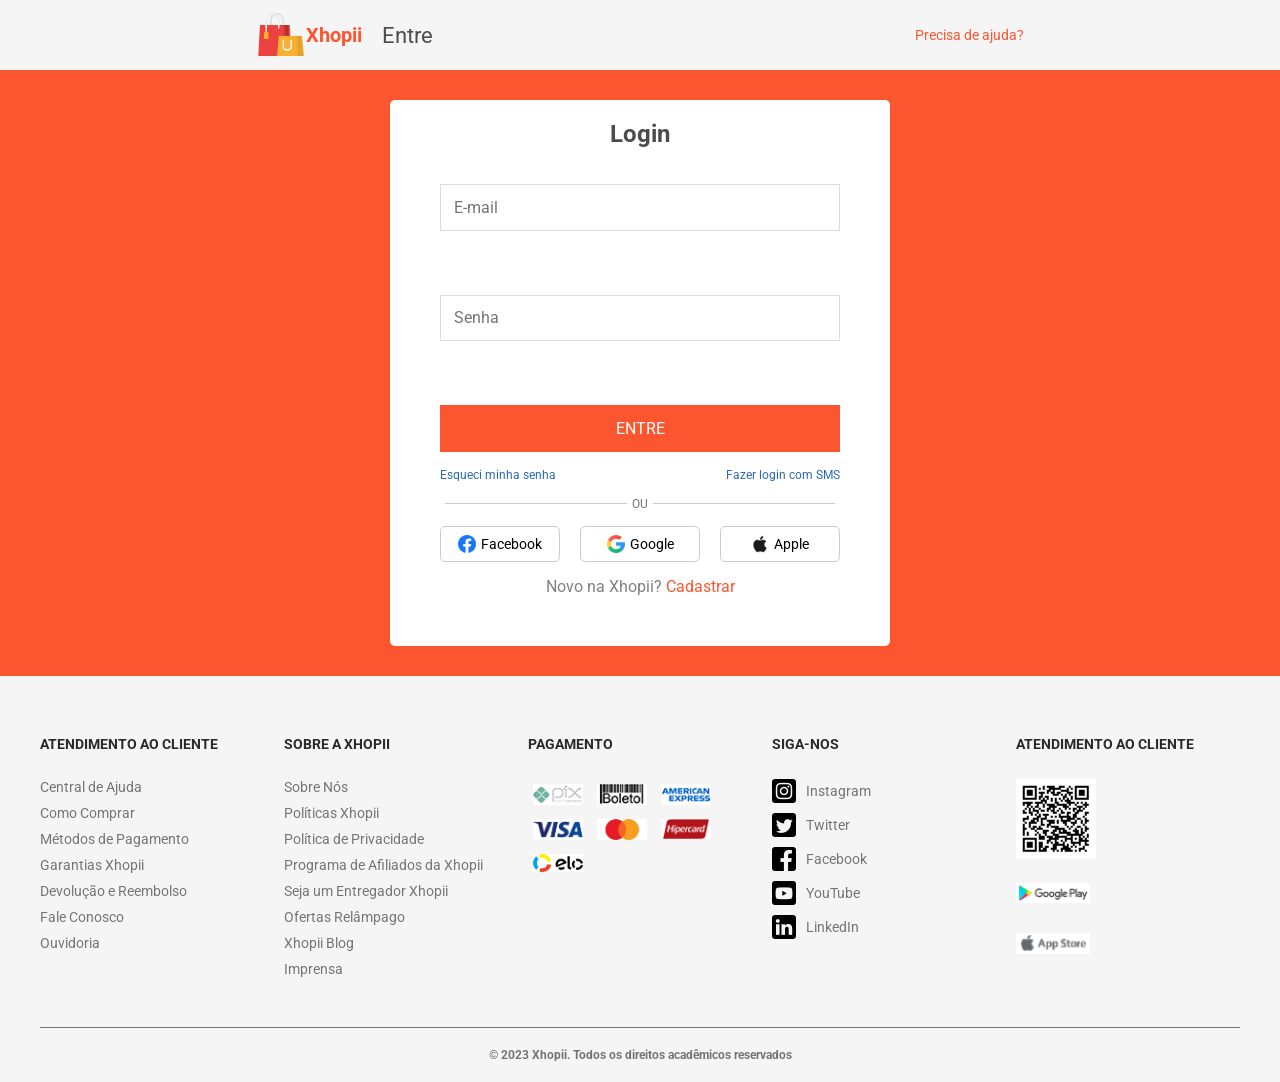
<file: index.html>
<!DOCTYPE html>
<html lang="pt-br">

<head>
    <meta charset="UTF-8">
    <title>Xhopii - Login</title>
    <link href='http://fonts.googleapis.com/css?family=Roboto' rel='stylesheet' type='text/css'>
    <link rel="stylesheet" href="./assets/style.css">
</head>

<body>
    <header class="header-cabecalho-index-e-redefinicao">
        <section class="cabecalho-index-e-redefinicao">
            <section class="logo">
                <img src="./assets/img/logo.png" alt="Logotipo Xhopii">
                <h1>Xhopii</h1>
                <h2>Entre</h2>
            </section>
            <a href="#" class="ajuda">Precisa de ajuda?</a>
        </section>
    </header>
    <main>
        <section class="formulario">
            <h2>Login</h2>
            <form>
                <input type="text" placeholder="E-mail" name="e-mail">
                <input type="password" placeholder="Senha" name="senha">
                <a class="botoes-entrar" href="./view/home.html">ENTRE</a>
            </form>
            <section class="links">
                <a href="./view/redefinir-senha.html">Esqueci minha senha</a>
                <a href="#">Fazer login com SMS</a>
            </section>
            <section class="separador">OU</section>
            <section class="login-social">
                <button><img src="./assets/img/facebook-login.png" alt="Facebook">Facebook</button>
                <button><img src="./assets/img/google-login.png" alt="Google">Google</button>
                <button><img src="./assets/img/apple-login.png" alt="Apple">Apple</button>
            </section>
            <p class="cadastrar">Novo na Xhopii? <a href="#" id="link-cadastrar">Cadastrar</a></p>
        </section>
    </main>
    <footer>
        <section class="secoes">
            <section class="secao-rodape">
                <h4>ATENDIMENTO AO CLIENTE</h4>
                <ul>
                    <li><a href="#">Central de Ajuda</a></li>
                    <li><a href="#">Como Comprar</a></li>
                    <li><a href="#">Métodos de Pagamento</a></li>
                    <li><a href="#">Garantias Xhopii</a></li>
                    <li><a href="#">Devolução e Reembolso</a></li>
                    <li><a href="#">Fale Conosco</a></li>
                    <li><a href="#">Ouvidoria</a></li>
                </ul>
            </section>
            <section class="secao-rodape">
                <h4>SOBRE A XHOPII</h4>
                <ul>
                    <li><a href="#">Sobre Nós</a></li>
                    <li><a href="#">Políticas Xhopii</a></li>
                    <li><a href="#">Política de Privacidade</a></li>
                    <li><a href="#">Programa de Afiliados da Xhopii</a></li>
                    <li><a href="#">Seja um Entregador Xhopii</a></li>
                    <li><a href="#">Ofertas Relâmpago</a></li>
                    <li><a href="#">Xhopii Blog</a></li>
                    <li><a href="#">Imprensa</a></li>
                </ul>
            </section>
            <section class="secao-rodape">
                <h4>PAGAMENTO</h4>
                <section class="icones-pagamento">
                    <img src="./assets/img/pix.png" alt="Pix">
                    <img src="./assets/img/boleto.png" alt="Boleto">
                    <img src="./assets/img/american-express.png" alt="American Express">
                    <img src="./assets/img/visa.png" alt="Visa">
                    <img src="./assets/img/mastercard.png" alt="Mastercard">
                    <img src="./assets/img/hipercard.png" alt="Hipercard">
                    <img src="./assets/img/elo.png" alt="Elo">
                </section>
            </section>
            <section class="secao-rodape">
                <h4>SIGA-NOS</h4>
                <ul class="links-sociais">
                    <li><a href="#"><img src="./assets/img/instagram.png" alt="Instagram"> Instagram</a></li>
                    <li><a href="#"><img src="./assets/img/twitter.png" alt="Twitter"> Twitter</a></li>
                    <li><a href="#"><img src="./assets/img/facebook.png" alt="Facebook"> Facebook</a></li>
                    <li><a href="#"><img src="./assets/img/youtube.png" alt="YouTube"> YouTube</a></li>
                    <li><a href="#"><img src="./assets/img/linkedin.png" alt="LinkedIn"> LinkedIn</a></li>
                </ul>
            </section>
            <section class="secao-rodape">
                <h4>ATENDIMENTO AO CLIENTE</h4>
                <img src="./assets/img/qr-code.png" alt="QR Code">
                <ul class="icones-lojas">
                    <li><a href="#"><img src="./assets/img/google-play.png" alt="Google Play"></a></li>
                    <li><a href="#"><img src="./assets/img/app-store.png" alt="App Store"></a></li>
                </ul>
            </section>
        </section>
        <p class="copyright">© 2023 Xhopii. Todos os direitos acadêmicos reservados</p>
    </footer>
</body>

</html>
</file>
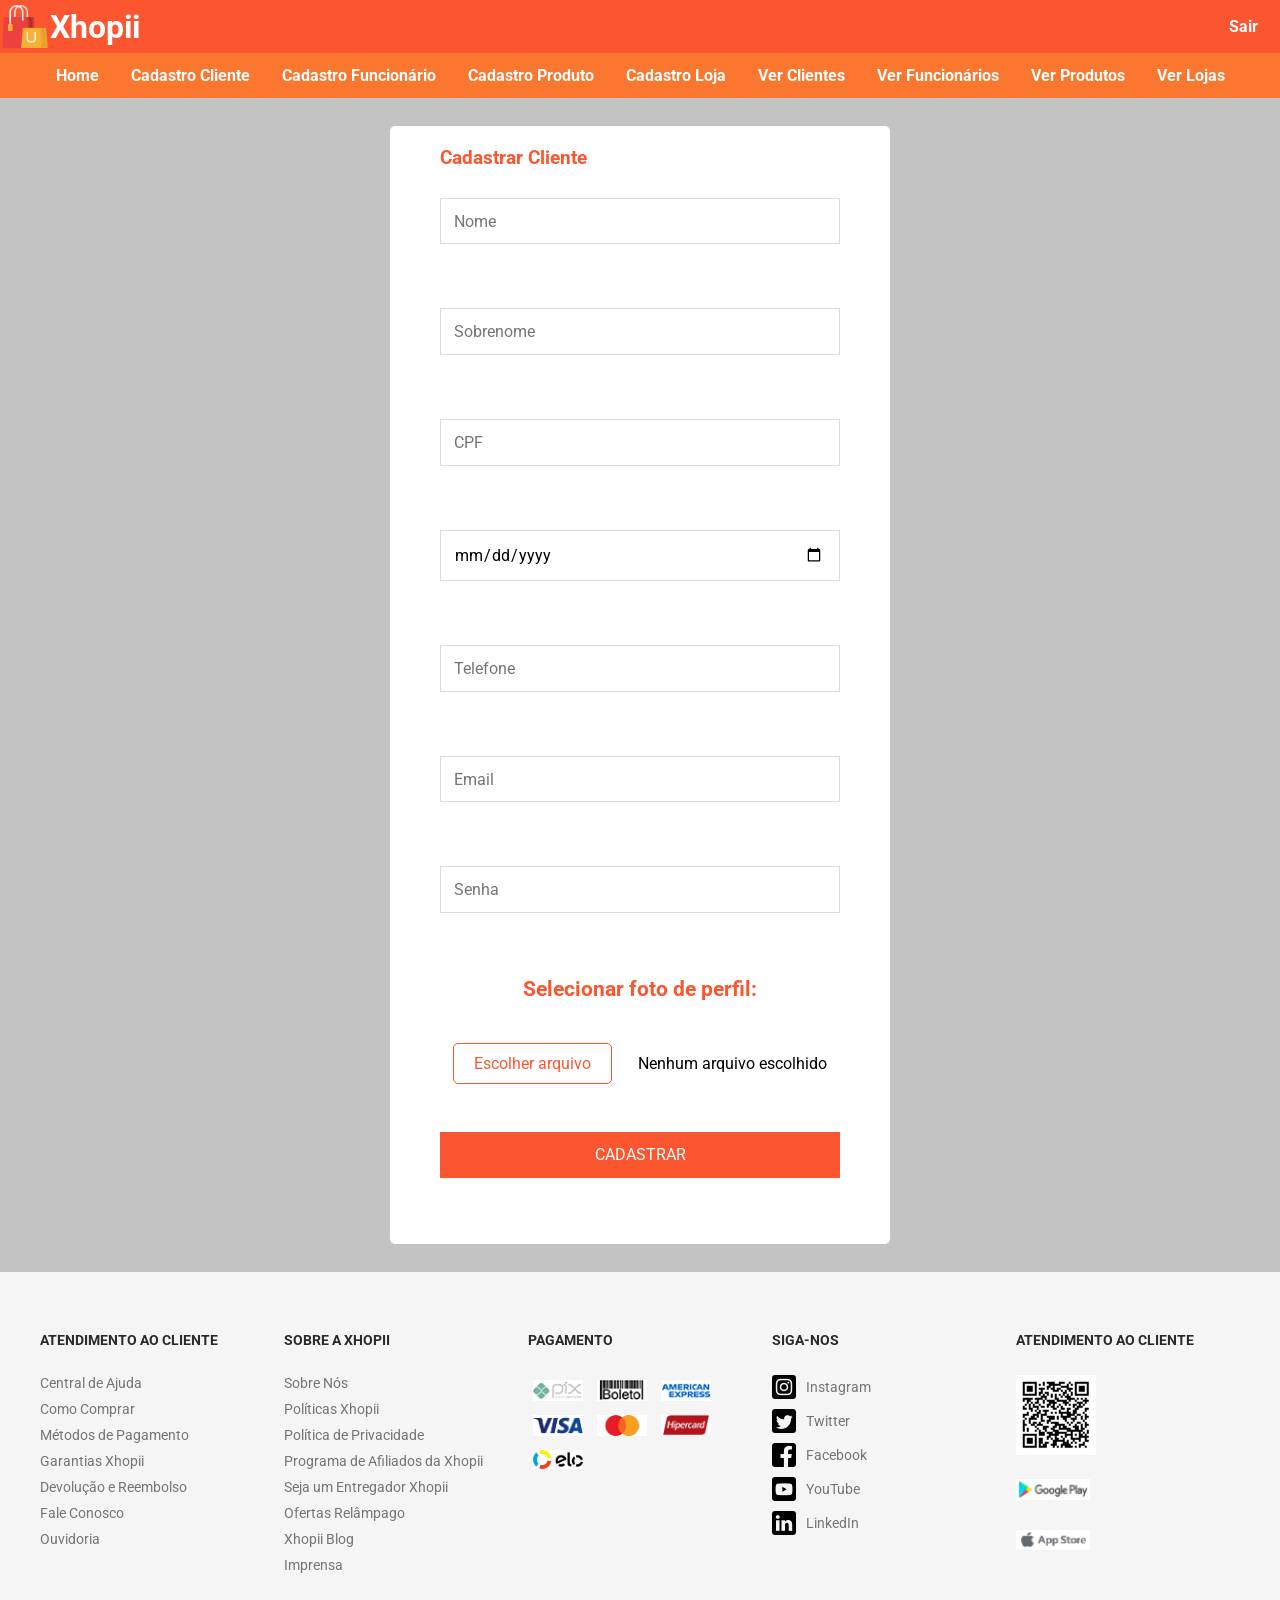
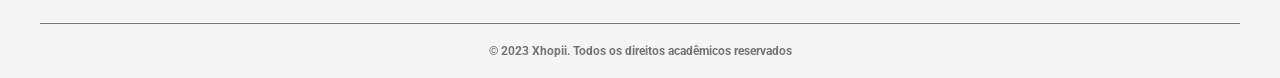
<file: view/cadastro-cliente.html>
<!DOCTYPE html>
<html lang="pt-br">

<head>
    <meta charset="UTF-8">
    <title>Xhopii - Cadastro Cliente</title>
    <link href='http://fonts.googleapis.com/css?family=Roboto' rel='stylesheet' type='text/css'>
    <link rel="stylesheet" href="../assets/style.css">
    <script type="text/javascript" src="../assets/script.js"></script>
</head>

<body>
    <header>
        <section class="conteiner-header">
            <section class="logo">
                <img src="../assets/img/logo.png" alt="Logotipo Xhopii">
                <h1>Xhopii</h1>
            </section>
            <a href="../index.html">Sair</a>
        </section>
    </header>
    <nav>
        <a href="../view/home.html">Home</a>
        <a href="../view/cadastro-cliente.html">Cadastro Cliente</a>
        <a href="../view/cadastro-funcionario.html">Cadastro Funcionário</a>
        <a href="../view/cadastro-produto.html">Cadastro Produto</a>
        <a href="../view/cadastro-loja.html">Cadastro Loja</a>
        <a href="../view/ver-clientes.html">Ver Clientes</a>
        <a href="../view/ver-funcionarios.html">Ver Funcionários</a>
        <a href="../view/ver-produtos.html">Ver Produtos</a>
        <a href="../view/ver-lojas.html">Ver Lojas</a>
    </nav>
    <main class="main-cadastro">
        <section class="formulario">
            <h2>Cadastrar Cliente</h2>
            <form>
                <input type="text" placeholder="Nome" name="nome">
                <input type="text" placeholder="Sobrenome" name="sobrenome">
                <input type="text" placeholder="CPF" name="cpf">
                <input type="date" name="data">
                <input type="text" placeholder="Telefone" name="telefone">
                <input type="text" placeholder="Email" name="email">
                <input type="password" placeholder="Senha" name="senha">
                <h3>Selecionar foto de perfil:</h3>
                <section class="secao-upload-arquivo">
                    <label for="fotoInputFile" class="label-upload-arquivo">Escolher arquivo</label>
                    <input type="file" id="fotoInputFile" name="fotoPerfil" onchange="atualizarNomeArquivo()" />
                    <span id="nomeArquivo">Nenhum arquivo escolhido</span>
                </section>
                <a class="botoes-entrar" href="#">CADASTRAR</a>
            </form>
        </section>
    </main>
    <footer>
        <section class="secoes">
            <section class="secao-rodape">
                <h4>ATENDIMENTO AO CLIENTE</h4>
                <ul>
                    <li><a href="#">Central de Ajuda</a></li>
                    <li><a href="#">Como Comprar</a></li>
                    <li><a href="#">Métodos de Pagamento</a></li>
                    <li><a href="#">Garantias Xhopii</a></li>
                    <li><a href="#">Devolução e Reembolso</a></li>
                    <li><a href="#">Fale Conosco</a></li>
                    <li><a href="#">Ouvidoria</a></li>
                </ul>
            </section>
            <section class="secao-rodape">
                <h4>SOBRE A XHOPII</h4>
                <ul>
                    <li><a href="#">Sobre Nós</a></li>
                    <li><a href="#">Políticas Xhopii</a></li>
                    <li><a href="#">Política de Privacidade</a></li>
                    <li><a href="#">Programa de Afiliados da Xhopii</a></li>
                    <li><a href="#">Seja um Entregador Xhopii</a></li>
                    <li><a href="#">Ofertas Relâmpago</a></li>
                    <li><a href="#">Xhopii Blog</a></li>
                    <li><a href="#">Imprensa</a></li>
                </ul>
            </section>
            <section class="secao-rodape">
                <h4>PAGAMENTO</h4>
                <section class="icones-pagamento">
                    <img src="../assets/img/pix.png" alt="Pix">
                    <img src="../assets/img/boleto.png" alt="Boleto">
                    <img src="../assets/img/american-express.png" alt="American Express">
                    <img src="../assets/img/visa.png" alt="Visa">
                    <img src="../assets/img/mastercard.png" alt="Mastercard">
                    <img src="../assets/img/hipercard.png" alt="Hipercard">
                    <img src="../assets/img/elo.png" alt="Elo">
                </section>
            </section>
            <section class="secao-rodape">
                <h4>SIGA-NOS</h4>
                <ul class="links-sociais">
                    <li><a href="#"><img src="../assets/img/instagram.png" alt="Instagram"> Instagram</a></li>
                    <li><a href="#"><img src="../assets/img/twitter.png" alt="Twitter"> Twitter</a></li>
                    <li><a href="#"><img src="../assets/img/facebook.png" alt="Facebook"> Facebook</a></li>
                    <li><a href="#"><img src="../assets/img/youtube.png" alt="YouTube"> YouTube</a></li>
                    <li><a href="#"><img src="../assets/img/linkedin.png" alt="LinkedIn"> LinkedIn</a></li>
                </ul>
            </section>
            <section class="secao-rodape">
                <h4>ATENDIMENTO AO CLIENTE</h4>
                <img src="../assets/img/qr-code.png" alt="QR Code">
                <ul class="icones-lojas">
                    <li><a href="#"><img src="../assets/img/google-play.png" alt="Google Play"></a></li>
                    <li><a href="#"><img src="../assets/img/app-store.png" alt="App Store"></a></li>
                </ul>
            </section>
        </section>
        <p class="copyright">© 2023 Xhopii. Todos os direitos acadêmicos reservados</p>
    </footer>
</body>

</html>
</file>
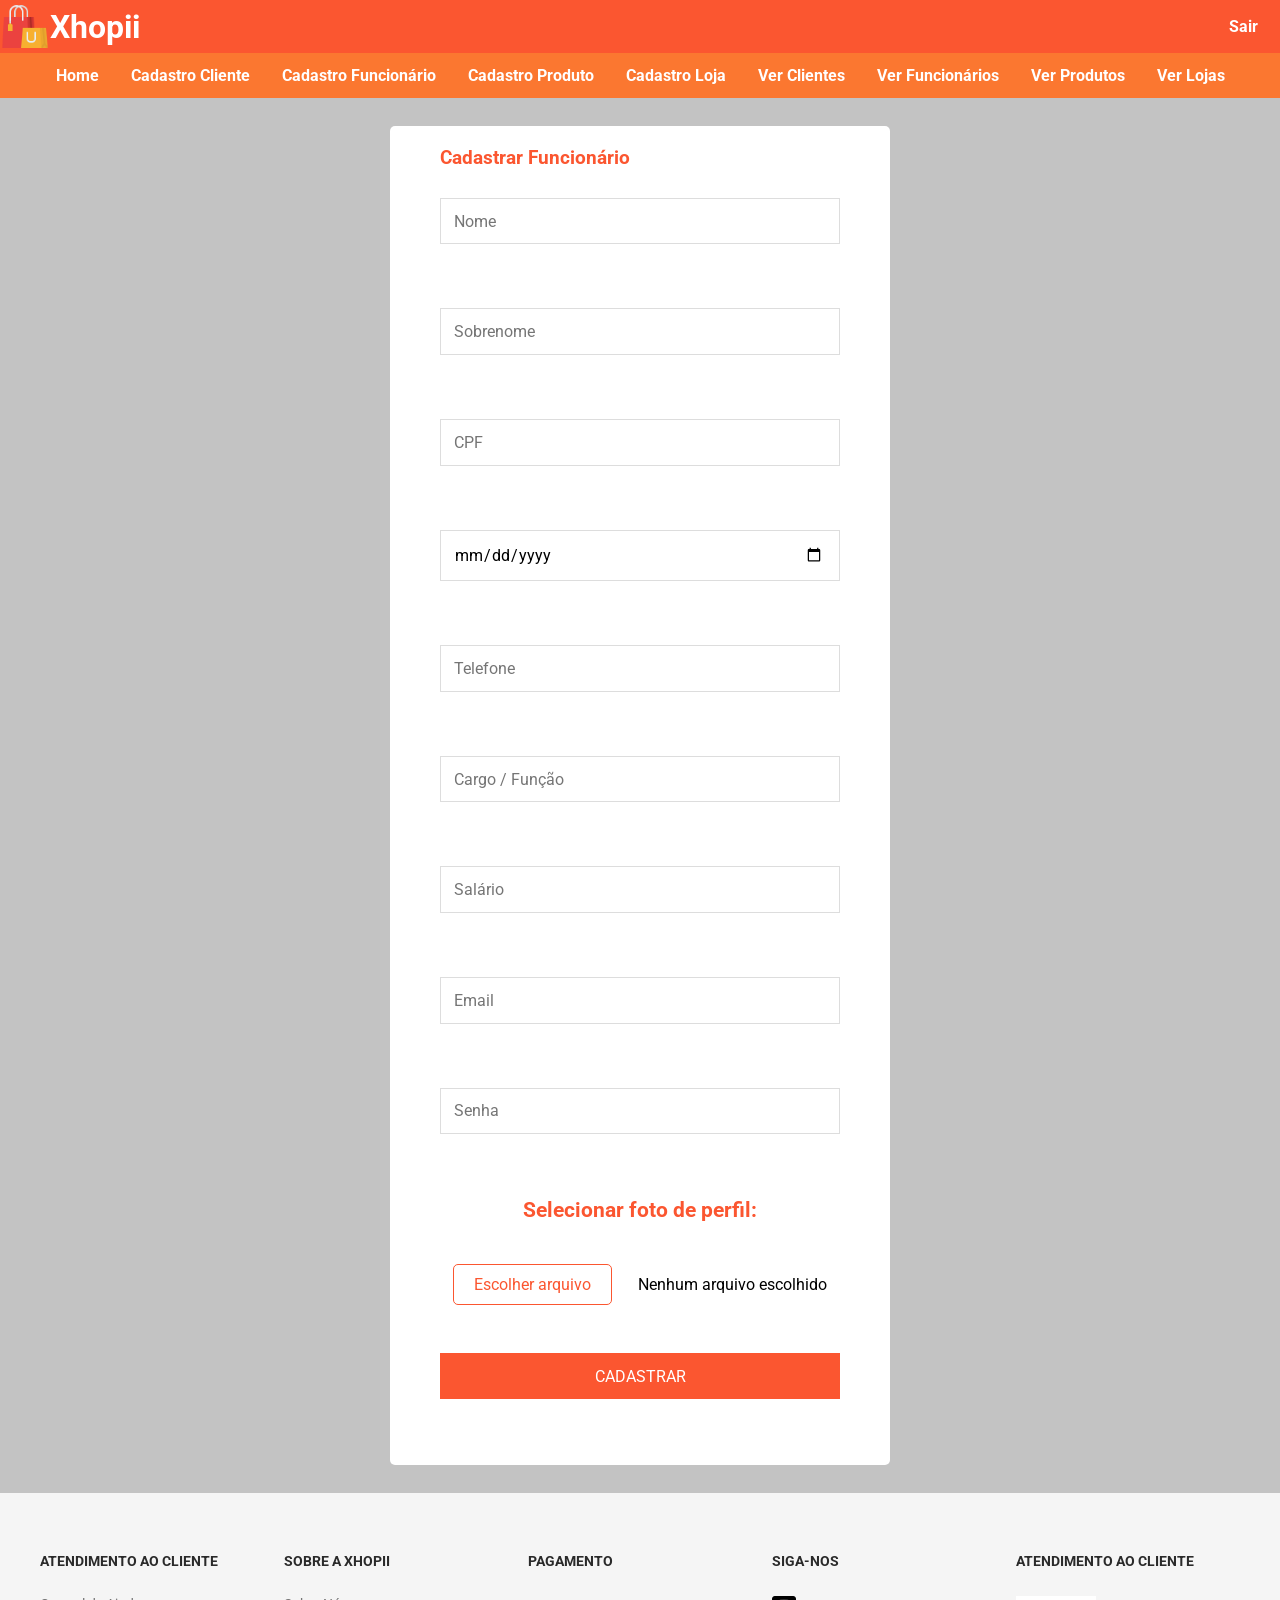
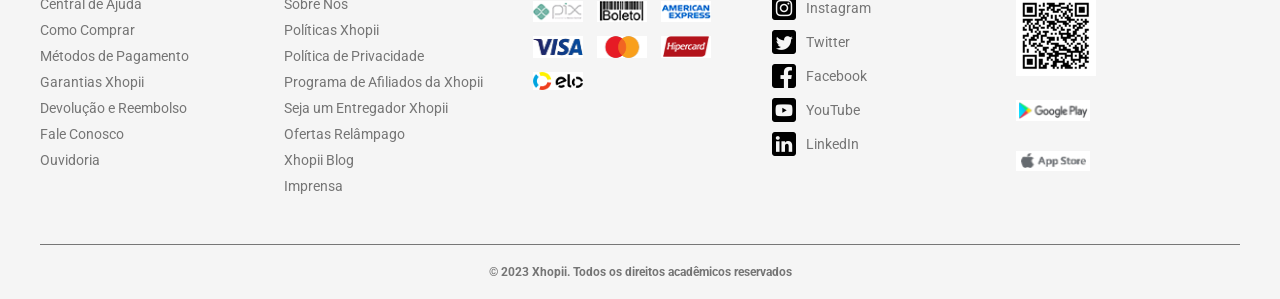
<file: view/cadastro-funcionario.html>
<!DOCTYPE html>
<html lang="pt-br">

<head>
    <meta charset="UTF-8">
    <title>Xhopii - Cadastro Funcionário</title>
    <link href='http://fonts.googleapis.com/css?family=Roboto' rel='stylesheet' type='text/css'>
    <link rel="stylesheet" href="../assets/style.css">
    <script type="text/javascript" src="../assets/script.js"></script>
</head>

<body>
    <header>
        <section class="conteiner-header">
            <section class="logo">
                <img src="../assets/img/logo.png" alt="Logotipo Xhopii">
                <h1>Xhopii</h1>
            </section>
            <a href="../index.html">Sair</a>
        </section>
    </header>
    <nav>
        <a href="../view/home.html">Home</a>
        <a href="../view/cadastro-cliente.html">Cadastro Cliente</a>
        <a href="../view/cadastro-funcionario.html">Cadastro Funcionário</a>
        <a href="../view/cadastro-produto.html">Cadastro Produto</a>
        <a href="../view/cadastro-loja.html">Cadastro Loja</a>
        <a href="../view/ver-clientes.html">Ver Clientes</a>
        <a href="../view/ver-funcionarios.html">Ver Funcionários</a>
        <a href="../view/ver-produtos.html">Ver Produtos</a>
        <a href="../view/ver-lojas.html">Ver Lojas</a>
    </nav>
    <main class="main-cadastro">
        <section class="formulario">
            <h2>Cadastrar Funcionário</h2>
            <form>
                <input type="text" placeholder="Nome" name="nome">
                <input type="text" placeholder="Sobrenome" name="sobrenome">
                <input type="text" placeholder="CPF" name="cpf">
                <input type="date" name="data">
                <input type="text" placeholder="Telefone" name="telefone">
                <input type="text" placeholder="Cargo / Função" name="cargo-funcao">
                <input type="text" placeholder="Salário" name="salario">
                <input type="text" placeholder="Email" name="email">
                <input type="password" placeholder="Senha" name="senha">
                <h3>Selecionar foto de perfil:</h3>
                <section class="secao-upload-arquivo">
                    <label for="fotoInputFile" class="label-upload-arquivo">Escolher arquivo</label>
                    <input type="file" id="fotoInputFile" name="fotoPerfil" onchange="atualizarNomeArquivo()" />
                    <span id="nomeArquivo">Nenhum arquivo escolhido</span>
                </section>
                <a class="botoes-entrar" href="#">CADASTRAR</a>
            </form>
        </section>
    </main>
    <footer>
        <section class="secoes">
            <section class="secao-rodape">
                <h4>ATENDIMENTO AO CLIENTE</h4>
                <ul>
                    <li><a href="#">Central de Ajuda</a></li>
                    <li><a href="#">Como Comprar</a></li>
                    <li><a href="#">Métodos de Pagamento</a></li>
                    <li><a href="#">Garantias Xhopii</a></li>
                    <li><a href="#">Devolução e Reembolso</a></li>
                    <li><a href="#">Fale Conosco</a></li>
                    <li><a href="#">Ouvidoria</a></li>
                </ul>
            </section>
            <section class="secao-rodape">
                <h4>SOBRE A XHOPII</h4>
                <ul>
                    <li><a href="#">Sobre Nós</a></li>
                    <li><a href="#">Políticas Xhopii</a></li>
                    <li><a href="#">Política de Privacidade</a></li>
                    <li><a href="#">Programa de Afiliados da Xhopii</a></li>
                    <li><a href="#">Seja um Entregador Xhopii</a></li>
                    <li><a href="#">Ofertas Relâmpago</a></li>
                    <li><a href="#">Xhopii Blog</a></li>
                    <li><a href="#">Imprensa</a></li>
                </ul>
            </section>
            <section class="secao-rodape">
                <h4>PAGAMENTO</h4>
                <section class="icones-pagamento">
                    <img src="../assets/img/pix.png" alt="Pix">
                    <img src="../assets/img/boleto.png" alt="Boleto">
                    <img src="../assets/img/american-express.png" alt="American Express">
                    <img src="../assets/img/visa.png" alt="Visa">
                    <img src="../assets/img/mastercard.png" alt="Mastercard">
                    <img src="../assets/img/hipercard.png" alt="Hipercard">
                    <img src="../assets/img/elo.png" alt="Elo">
                </section>
            </section>
            <section class="secao-rodape">
                <h4>SIGA-NOS</h4>
                <ul class="links-sociais">
                    <li><a href="#"><img src="../assets/img/instagram.png" alt="Instagram"> Instagram</a></li>
                    <li><a href="#"><img src="../assets/img/twitter.png" alt="Twitter"> Twitter</a></li>
                    <li><a href="#"><img src="../assets/img/facebook.png" alt="Facebook"> Facebook</a></li>
                    <li><a href="#"><img src="../assets/img/youtube.png" alt="YouTube"> YouTube</a></li>
                    <li><a href="#"><img src="../assets/img/linkedin.png" alt="LinkedIn"> LinkedIn</a></li>
                </ul>
            </section>
            <section class="secao-rodape">
                <h4>ATENDIMENTO AO CLIENTE</h4>
                <img src="../assets/img/qr-code.png" alt="QR Code">
                <ul class="icones-lojas">
                    <li><a href="#"><img src="../assets/img/google-play.png" alt="Google Play"></a></li>
                    <li><a href="#"><img src="../assets/img/app-store.png" alt="App Store"></a></li>
                </ul>
            </section>
        </section>
        <p class="copyright">© 2023 Xhopii. Todos os direitos acadêmicos reservados</p>
    </footer>
</body>

</html>
</file>
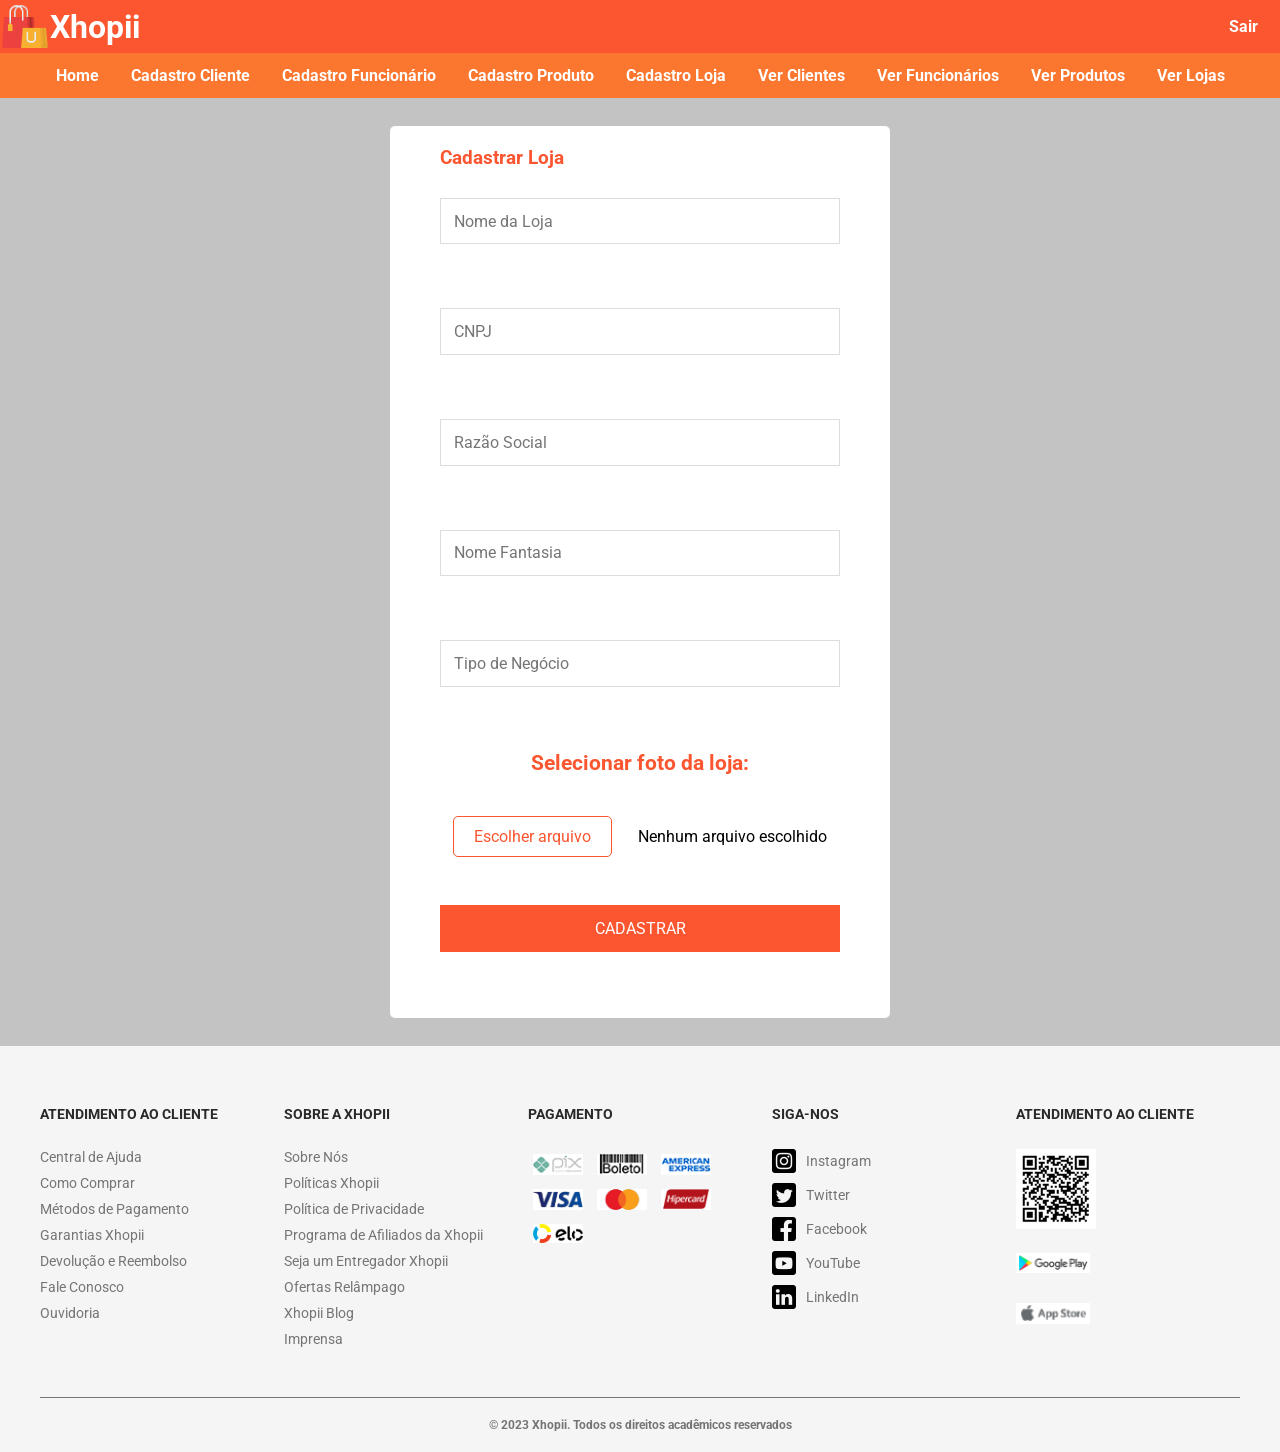
<file: view/cadastro-loja.html>
<!DOCTYPE html>
<html lang="pt-br">

<head>
    <meta charset="UTF-8">
    <title>Xhopii - Cadastro Loja</title>
    <link href='http://fonts.googleapis.com/css?family=Roboto' rel='stylesheet' type='text/css'>
    <link rel="stylesheet" href="../assets/style.css">
    <script type="text/javascript" src="../assets/script.js"></script>
</head>

<body>
    <header>
        <section class="conteiner-header">
            <section class="logo">
                <img src="../assets/img/logo.png" alt="Logotipo Xhopii">
                <h1>Xhopii</h1>
            </section>
            <a href="../index.html">Sair</a>
        </section>
    </header>
    <nav>
        <a href="../view/home.html">Home</a>
        <a href="../view/cadastro-cliente.html">Cadastro Cliente</a>
        <a href="../view/cadastro-funcionario.html">Cadastro Funcionário</a>
        <a href="../view/cadastro-produto.html">Cadastro Produto</a>
        <a href="../view/cadastro-loja.html">Cadastro Loja</a>
        <a href="../view/ver-clientes.html">Ver Clientes</a>
        <a href="../view/ver-funcionarios.html">Ver Funcionários</a>
        <a href="../view/ver-produtos.html">Ver Produtos</a>
        <a href="../view/ver-lojas.html">Ver Lojas</a>
    </nav>
    <main class="main-cadastro">
        <section class="formulario">
            <h2>Cadastrar Loja</h2>
            <form>
                <input type="text" placeholder="Nome da Loja" name="nome-loja">
                <input type="text" placeholder="CNPJ" name="cnpj">
                <input type="text" placeholder="Razão Social" name="razao-social">
                <input type="text" placeholder="Nome Fantasia" name="nome-fantasia">
                <input type="text" placeholder="Tipo de Negócio" name="tipo-negocio">
                <h3>Selecionar foto da loja:</h3>
                <section class="secao-upload-arquivo">
                    <label for="fotoInputFile" class="label-upload-arquivo">Escolher arquivo</label>
                    <input type="file" id="fotoInputFile" name="fotoPerfil" onchange="atualizarNomeArquivo()" />
                    <span id="nomeArquivo">Nenhum arquivo escolhido</span>
                </section>
                <a class="botoes-entrar" href="#">CADASTRAR</a>
            </form>
        </section>
    </main>
    <footer>
        <section class="secoes">
            <section class="secao-rodape">
                <h4>ATENDIMENTO AO CLIENTE</h4>
                <ul>
                    <li><a href="#">Central de Ajuda</a></li>
                    <li><a href="#">Como Comprar</a></li>
                    <li><a href="#">Métodos de Pagamento</a></li>
                    <li><a href="#">Garantias Xhopii</a></li>
                    <li><a href="#">Devolução e Reembolso</a></li>
                    <li><a href="#">Fale Conosco</a></li>
                    <li><a href="#">Ouvidoria</a></li>
                </ul>
            </section>
            <section class="secao-rodape">
                <h4>SOBRE A XHOPII</h4>
                <ul>
                    <li><a href="#">Sobre Nós</a></li>
                    <li><a href="#">Políticas Xhopii</a></li>
                    <li><a href="#">Política de Privacidade</a></li>
                    <li><a href="#">Programa de Afiliados da Xhopii</a></li>
                    <li><a href="#">Seja um Entregador Xhopii</a></li>
                    <li><a href="#">Ofertas Relâmpago</a></li>
                    <li><a href="#">Xhopii Blog</a></li>
                    <li><a href="#">Imprensa</a></li>
                </ul>
            </section>
            <section class="secao-rodape">
                <h4>PAGAMENTO</h4>
                <section class="icones-pagamento">
                    <img src="../assets/img/pix.png" alt="Pix">
                    <img src="../assets/img/boleto.png" alt="Boleto">
                    <img src="../assets/img/american-express.png" alt="American Express">
                    <img src="../assets/img/visa.png" alt="Visa">
                    <img src="../assets/img/mastercard.png" alt="Mastercard">
                    <img src="../assets/img/hipercard.png" alt="Hipercard">
                    <img src="../assets/img/elo.png" alt="Elo">
                </section>
            </section>
            <section class="secao-rodape">
                <h4>SIGA-NOS</h4>
                <ul class="links-sociais">
                    <li><a href="#"><img src="../assets/img/instagram.png" alt="Instagram"> Instagram</a></li>
                    <li><a href="#"><img src="../assets/img/twitter.png" alt="Twitter"> Twitter</a></li>
                    <li><a href="#"><img src="../assets/img/facebook.png" alt="Facebook"> Facebook</a></li>
                    <li><a href="#"><img src="../assets/img/youtube.png" alt="YouTube"> YouTube</a></li>
                    <li><a href="#"><img src="../assets/img/linkedin.png" alt="LinkedIn"> LinkedIn</a></li>
                </ul>
            </section>
            <section class="secao-rodape">
                <h4>ATENDIMENTO AO CLIENTE</h4>
                <img src="../assets/img/qr-code.png" alt="QR Code">
                <ul class="icones-lojas">
                    <li><a href="#"><img src="../assets/img/google-play.png" alt="Google Play"></a></li>
                    <li><a href="#"><img src="../assets/img/app-store.png" alt="App Store"></a></li>
                </ul>
            </section>
        </section>
        <p class="copyright">© 2023 Xhopii. Todos os direitos acadêmicos reservados</p>
    </footer>
</body>

</html>
</file>
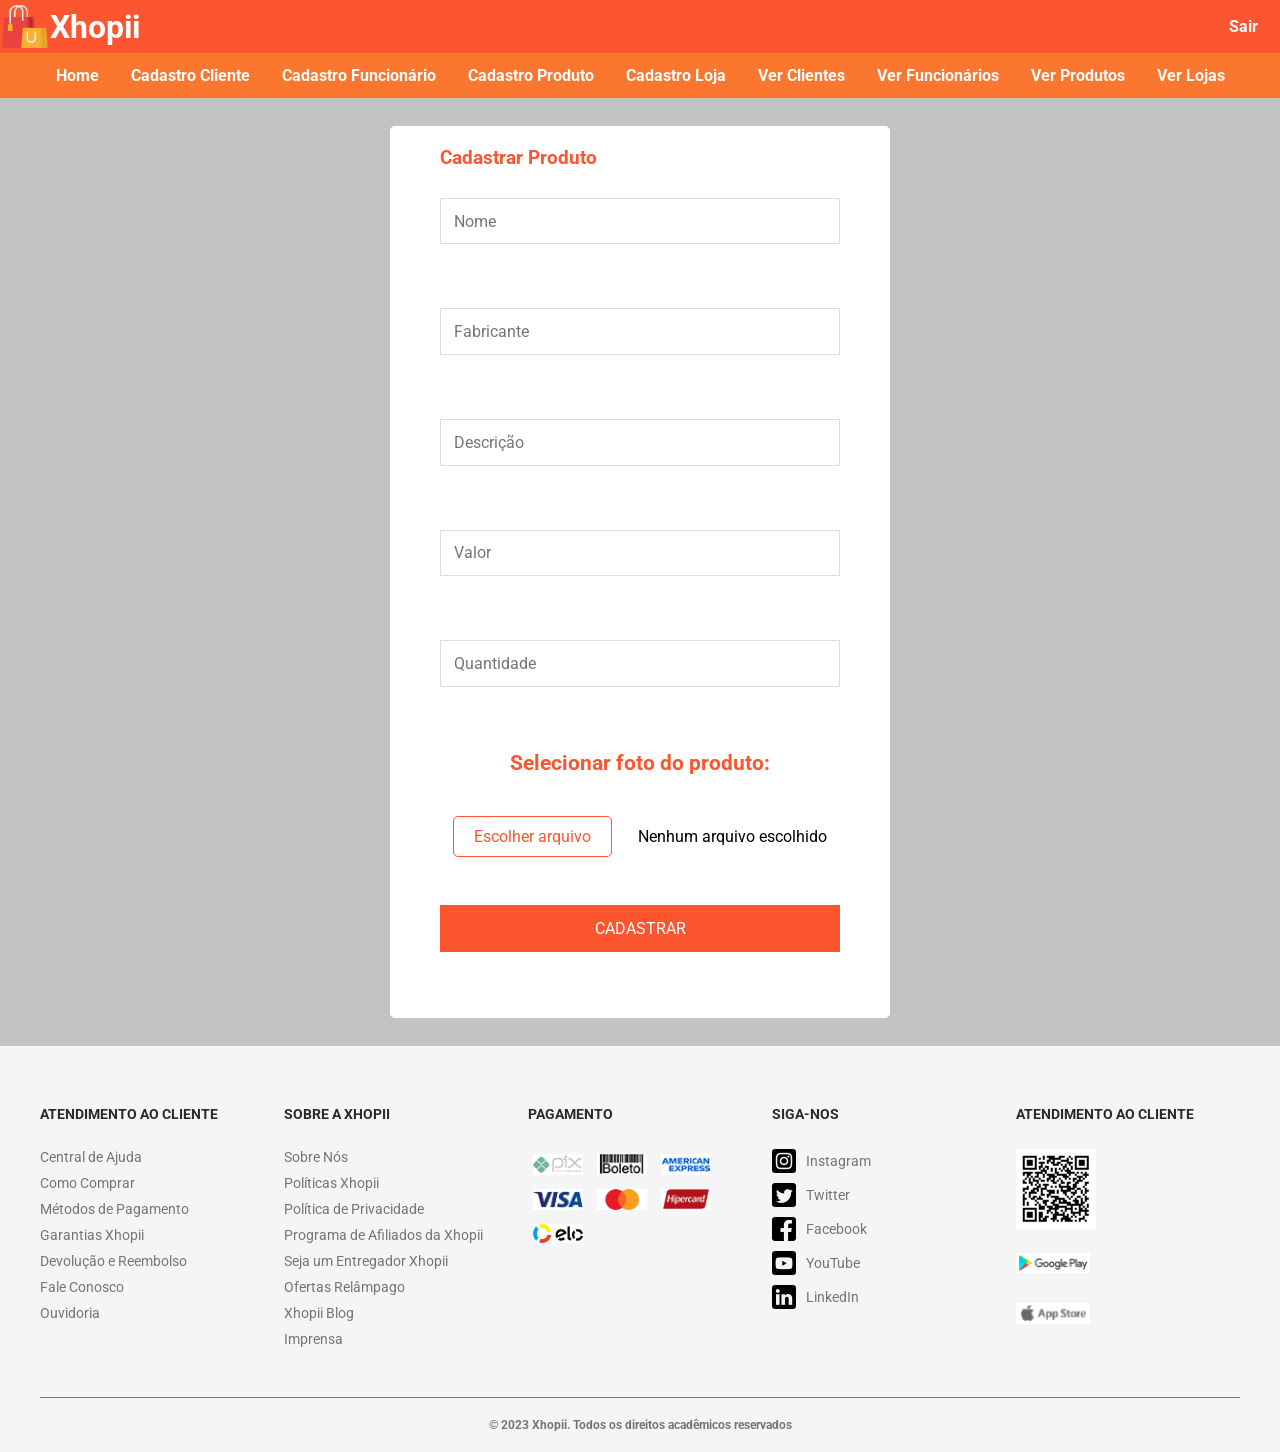
<file: view/cadastro-produto.html>
<!DOCTYPE html>
<html lang="pt-br">

<head>
    <meta charset="UTF-8">
    <title>Xhopii - Cadastro Produto</title>
    <link href='http://fonts.googleapis.com/css?family=Roboto' rel='stylesheet' type='text/css'>
    <link rel="stylesheet" href="../assets/style.css">
    <script type="text/javascript" src="../assets/script.js"></script>
</head>

<body>
    <header>
        <section class="conteiner-header">
            <section class="logo">
                <img src="../assets/img/logo.png" alt="Logotipo Xhopii">
                <h1>Xhopii</h1>
            </section>
            <a href="../index.html">Sair</a>
        </section>
    </header>
    <nav>
        <a href="../view/home.html">Home</a>
        <a href="../view/cadastro-cliente.html">Cadastro Cliente</a>
        <a href="../view/cadastro-funcionario.html">Cadastro Funcionário</a>
        <a href="../view/cadastro-produto.html">Cadastro Produto</a>
        <a href="../view/cadastro-loja.html">Cadastro Loja</a>
        <a href="../view/ver-clientes.html">Ver Clientes</a>
        <a href="../view/ver-funcionarios.html">Ver Funcionários</a>
        <a href="../view/ver-produtos.html">Ver Produtos</a>
        <a href="../view/ver-lojas.html">Ver Lojas</a>
    </nav>
    <main class="main-cadastro">
        <section class="formulario">
            <h2>Cadastrar Produto</h2>
            <form>
                <input type="text" placeholder="Nome" name="nome">
                <input type="text" placeholder="Fabricante" name="fabricante">
                <input type="text" placeholder="Descrição" name="descricao">
                <input type="text" placeholder="Valor" name="valor">
                <input type="text" placeholder="Quantidade" name="quantidade">
                <h3>Selecionar foto do produto:</h3>
                <section class="secao-upload-arquivo">
                    <label for="fotoInputFile" class="label-upload-arquivo">Escolher arquivo</label>
                    <input type="file" id="fotoInputFile" name="fotoPerfil" onchange="atualizarNomeArquivo()" />
                    <span id="nomeArquivo">Nenhum arquivo escolhido</span>
                </section>
                <a class="botoes-entrar" href="#">CADASTRAR</a>
            </form>
        </section>
    </main>
    <footer>
        <section class="secoes">
            <section class="secao-rodape">
                <h4>ATENDIMENTO AO CLIENTE</h4>
                <ul>
                    <li><a href="#">Central de Ajuda</a></li>
                    <li><a href="#">Como Comprar</a></li>
                    <li><a href="#">Métodos de Pagamento</a></li>
                    <li><a href="#">Garantias Xhopii</a></li>
                    <li><a href="#">Devolução e Reembolso</a></li>
                    <li><a href="#">Fale Conosco</a></li>
                    <li><a href="#">Ouvidoria</a></li>
                </ul>
            </section>
            <section class="secao-rodape">
                <h4>SOBRE A XHOPII</h4>
                <ul>
                    <li><a href="#">Sobre Nós</a></li>
                    <li><a href="#">Políticas Xhopii</a></li>
                    <li><a href="#">Política de Privacidade</a></li>
                    <li><a href="#">Programa de Afiliados da Xhopii</a></li>
                    <li><a href="#">Seja um Entregador Xhopii</a></li>
                    <li><a href="#">Ofertas Relâmpago</a></li>
                    <li><a href="#">Xhopii Blog</a></li>
                    <li><a href="#">Imprensa</a></li>
                </ul>
            </section>
            <section class="secao-rodape">
                <h4>PAGAMENTO</h4>
                <section class="icones-pagamento">
                    <img src="../assets/img/pix.png" alt="Pix">
                    <img src="../assets/img/boleto.png" alt="Boleto">
                    <img src="../assets/img/american-express.png" alt="American Express">
                    <img src="../assets/img/visa.png" alt="Visa">
                    <img src="../assets/img/mastercard.png" alt="Mastercard">
                    <img src="../assets/img/hipercard.png" alt="Hipercard">
                    <img src="../assets/img/elo.png" alt="Elo">
                </section>
            </section>
            <section class="secao-rodape">
                <h4>SIGA-NOS</h4>
                <ul class="links-sociais">
                    <li><a href="#"><img src="../assets/img/instagram.png" alt="Instagram"> Instagram</a></li>
                    <li><a href="#"><img src="../assets/img/twitter.png" alt="Twitter"> Twitter</a></li>
                    <li><a href="#"><img src="../assets/img/facebook.png" alt="Facebook"> Facebook</a></li>
                    <li><a href="#"><img src="../assets/img/youtube.png" alt="YouTube"> YouTube</a></li>
                    <li><a href="#"><img src="../assets/img/linkedin.png" alt="LinkedIn"> LinkedIn</a></li>
                </ul>
            </section>
            <section class="secao-rodape">
                <h4>ATENDIMENTO AO CLIENTE</h4>
                <img src="../assets/img/qr-code.png" alt="QR Code">
                <ul class="icones-lojas">
                    <li><a href="#"><img src="../assets/img/google-play.png" alt="Google Play"></a></li>
                    <li><a href="#"><img src="../assets/img/app-store.png" alt="App Store"></a></li>
                </ul>
            </section>
        </section>
        <p class="copyright">© 2023 Xhopii. Todos os direitos acadêmicos reservados</p>
    </footer>
</body>

</html>
</file>
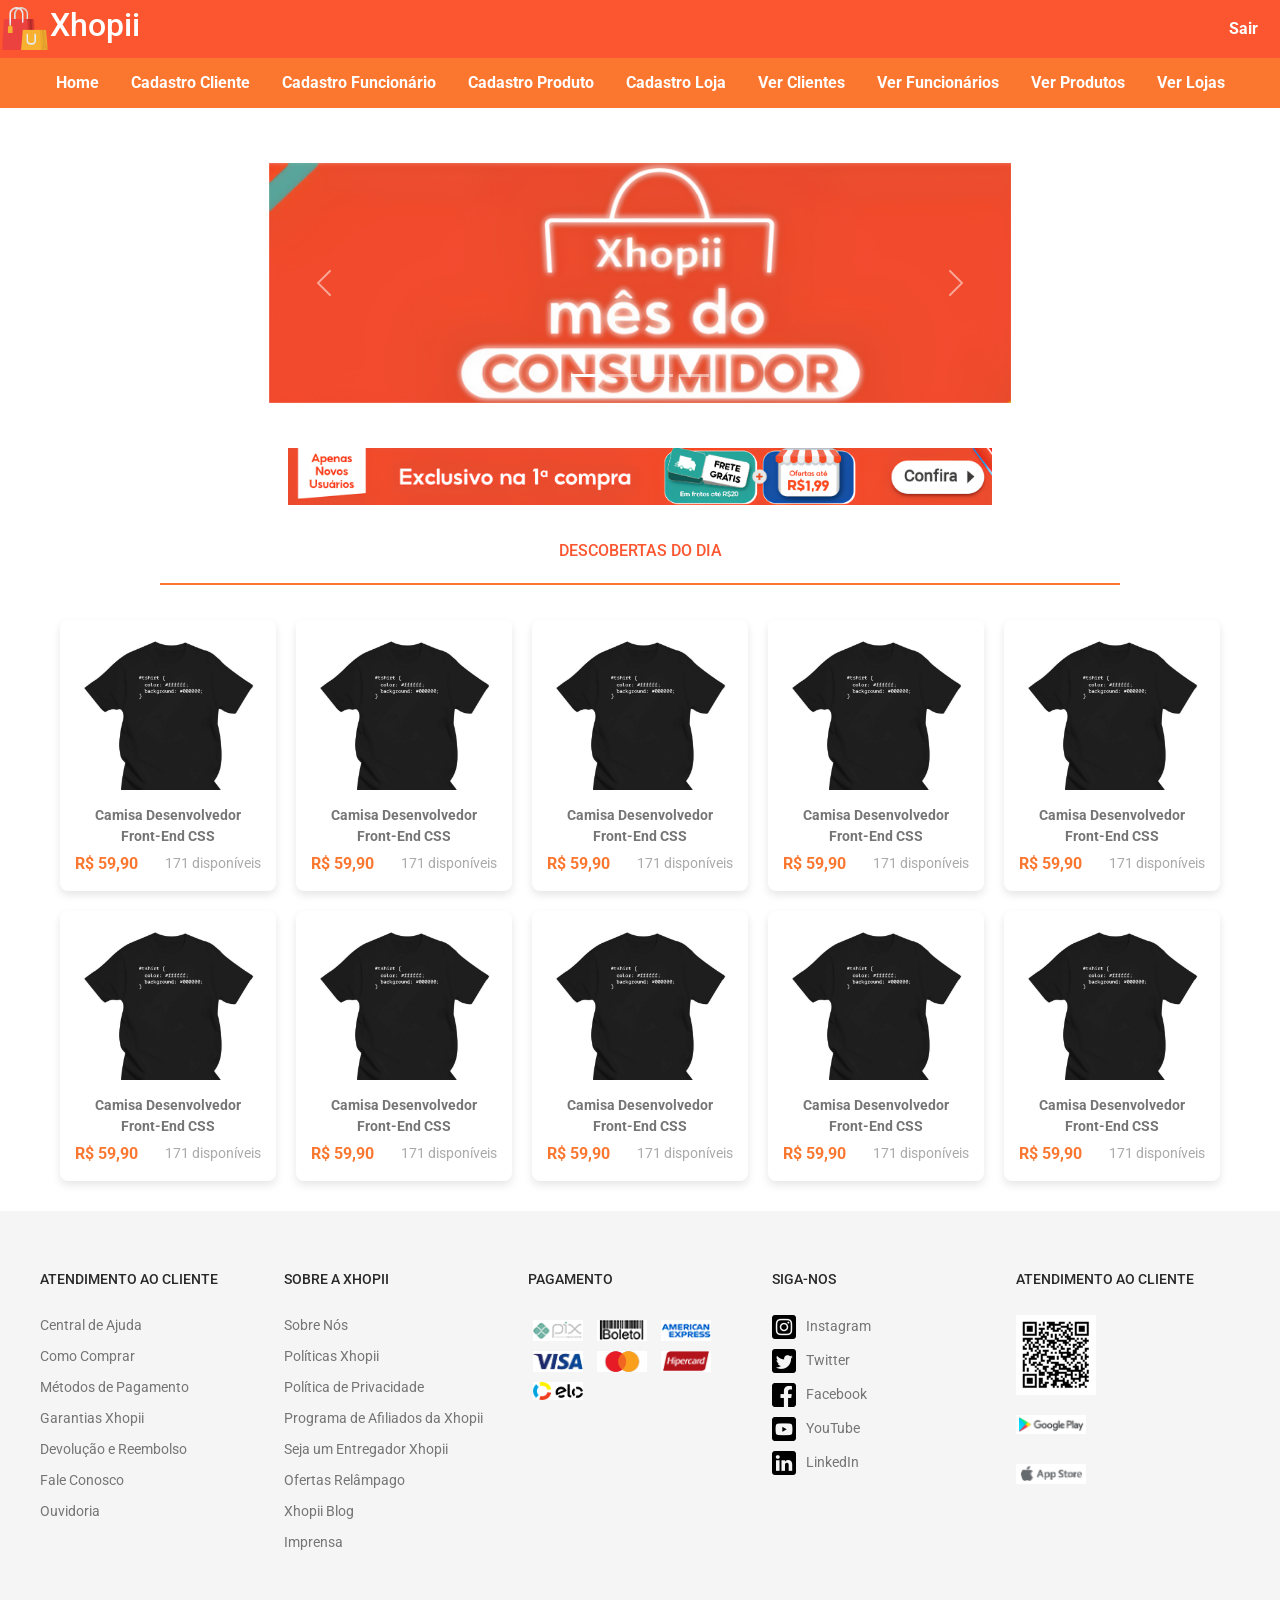
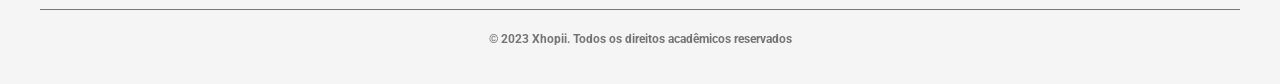
<file: view/home.html>
<!DOCTYPE html>
<html lang="pt-br">

<head>
    <meta charset="UTF-8">
    <title>Xhopii - Home</title>
    <link href='http://fonts.googleapis.com/css?family=Roboto' rel='stylesheet' type='text/css'>
    <link href="https://cdn.jsdelivr.net/npm/bootstrap@5.3.3/dist/css/bootstrap.min.css" rel="stylesheet"
        integrity="sha384-QWTKZyjpPEjISv5WaRU9OFeRpok6YctnYmDr5pNlyT2bRjXh0JMhjY6hW+ALEwIH" crossorigin="anonymous">
    <link rel="stylesheet" href="../assets/style.css">
    <script type="text/javascript" src="../assets/script.js"></script>
</head>

<body>
    <header>
        <section class="conteiner-header">
            <section class="logo">
                <img src="../assets/img/logo.png" alt="Logotipo Xhopii">
                <h1>Xhopii</h1>
            </section>
            <a href="../index.html">Sair</a>
        </section>
    </header>
    <nav>
        <a href="../view/home.html">Home</a>
        <a href="../view/cadastro-cliente.html">Cadastro Cliente</a>
        <a href="../view/cadastro-funcionario.html">Cadastro Funcionário</a>
        <a href="../view/cadastro-produto.html">Cadastro Produto</a>
        <a href="../view/cadastro-loja.html">Cadastro Loja</a>
        <a href="../view/ver-clientes.html">Ver Clientes</a>
        <a href="../view/ver-funcionarios.html">Ver Funcionários</a>
        <a href="../view/ver-produtos.html">Ver Produtos</a>
        <a href="../view/ver-lojas.html">Ver Lojas</a>
    </nav>
    <main id="main-home"> <!--ComeçoCarrossel-->
        <div id="carouselExampleIndicators" class="carousel">
            <div class="carousel-indicators">
                <button type="button" data-bs-target="#carouselExampleIndicators" data-bs-slide-to="0" class="active"
                    aria-current="true" aria-label="Slide 1"></button>
                <button type="button" data-bs-target="#carouselExampleIndicators" data-bs-slide-to="1"
                    aria-label="Slide 2"></button>
                <button type="button" data-bs-target="#carouselExampleIndicators" data-bs-slide-to="2"
                    aria-label="Slide 3"></button>
                <button type="button" data-bs-target="#carouselExampleIndicators" data-bs-slide-to="3"
                    aria-label="Slide 4"></button>
            </div>
            <div class="carousel-inner">
                <div class="carousel-item active">
                    <img src="../assets/img/imagem-carrossel-1.png" class="d-block" style="width: 58vw; height: auto;"
                        alt="imagem1">
                </div>
                <div class="carousel-item">
                    <img src="../assets/img/imagem-carrossel-2.png" class="d-block" style="width: 58vw; height: auto;"
                        alt="imagem2">
                </div>
                <div class="carousel-item">
                    <img src="../assets/img/imagem-carrossel-3.png" class="d-block" style="width: 58vw; height: auto;"
                        alt="imagem3">
                </div>
                <div class="carousel-item">
                    <img src="../assets/img/imagem-carrossel-4.jpg" class="d-block" style="width: 58vw; height: auto;"
                        alt="imagem4">
                </div>
            </div>
            <button class="carousel-control-prev" type="button" data-bs-target="#carouselExampleIndicators"
                data-bs-slide="prev">
                <span class="carousel-control-prev-icon" aria-hidden="true"></span>
                <span class="visually-hidden">Previous</span>
            </button>
            <button class="carousel-control-next" type="button" data-bs-target="#carouselExampleIndicators"
                data-bs-slide="next">
                <span class="carousel-control-next-icon" aria-hidden="true"></span>
                <span class="visually-hidden">Next</span>
            </button>
        </div> <!--FimCarrossel-->
        <a class="banner" href="#"><img class="banner" src="../assets/img/banner-promocional.png"
                alt="banner promocional"></a>
        <h6>DESCOBERTAS DO DIA</h6>
        <section id="separador-home"></section>
        <section class="secao-produtos">
            <section class="grid-container">
                <a href="./visualizar-produto.html" class="produto">
                    <img src="../assets/img/produto1.png" alt="Camisa Desenvolvedor Front-End CSS">
                    <p>Camisa Desenvolvedor Front-End CSS</p>
                    <div class="info-produto">
                        <span class="preco">R$ 59,90</span>
                        <span class="disponivel">171 disponíveis</span>
                    </div>
                </a>
                <a href="./visualizar-produto.html" class="produto">
                    <img src="../assets/img/produto1.png" alt="Camisa Desenvolvedor Front-End CSS">
                    <p>Camisa Desenvolvedor Front-End CSS</p>
                    <div class="info-produto">
                        <span class="preco">R$ 59,90</span>
                        <span class="disponivel">171 disponíveis</span>
                    </div>
                </a>
                <a href="./visualizar-produto.html" class="produto">
                    <img src="../assets/img/produto1.png" alt="Camisa Desenvolvedor Front-End CSS">
                    <p>Camisa Desenvolvedor Front-End CSS</p>
                    <div class="info-produto">
                        <span class="preco">R$ 59,90</span>
                        <span class="disponivel">171 disponíveis</span>
                    </div>
                </a>
                <a href="./visualizar-produto.html" class="produto">
                    <img src="../assets/img/produto1.png" alt="Camisa Desenvolvedor Front-End CSS">
                    <p>Camisa Desenvolvedor Front-End CSS</p>
                    <div class="info-produto">
                        <span class="preco">R$ 59,90</span>
                        <span class="disponivel">171 disponíveis</span>
                    </div>
                </a>
                <a href="./visualizar-produto.html" class="produto">
                    <img src="../assets/img/produto1.png" alt="Camisa Desenvolvedor Front-End CSS">
                    <p>Camisa Desenvolvedor Front-End CSS</p>
                    <div class="info-produto">
                        <span class="preco">R$ 59,90</span>
                        <span class="disponivel">171 disponíveis</span>
                    </div>
                </a>
                <a href="./visualizar-produto.html" class="produto">
                    <img src="../assets/img/produto1.png" alt="Camisa Desenvolvedor Front-End CSS">
                    <p>Camisa Desenvolvedor Front-End CSS</p>
                    <div class="info-produto">
                        <span class="preco">R$ 59,90</span>
                        <span class="disponivel">171 disponíveis</span>
                    </div>
                </a>
                <a href="./visualizar-produto.html" class="produto">
                    <img src="../assets/img/produto1.png" alt="Camisa Desenvolvedor Front-End CSS">
                    <p>Camisa Desenvolvedor Front-End CSS</p>
                    <div class="info-produto">
                        <span class="preco">R$ 59,90</span>
                        <span class="disponivel">171 disponíveis</span>
                    </div>
                </a>
                <a href="./visualizar-produto.html" class="produto">
                    <img src="../assets/img/produto1.png" alt="Camisa Desenvolvedor Front-End CSS">
                    <p>Camisa Desenvolvedor Front-End CSS</p>
                    <div class="info-produto">
                        <span class="preco">R$ 59,90</span>
                        <span class="disponivel">171 disponíveis</span>
                    </div>
                </a>
                <a href="./visualizar-produto.html" class="produto">
                    <img src="../assets/img/produto1.png" alt="Camisa Desenvolvedor Front-End CSS">
                    <p>Camisa Desenvolvedor Front-End CSS</p>
                    <div class="info-produto">
                        <span class="preco">R$ 59,90</span>
                        <span class="disponivel">171 disponíveis</span>
                    </div>
                </a>
                <a href="./visualizar-produto.html" class="produto">
                    <img src="../assets/img/produto1.png" alt="Camisa Desenvolvedor Front-End CSS">
                    <p>Camisa Desenvolvedor Front-End CSS</p>
                    <div class="info-produto">
                        <span class="preco">R$ 59,90</span>
                        <span class="disponivel">171 disponíveis</span>
                    </div>
                </a>
            </section>
        </section>
    </main>
    <footer>
        <section class="secoes">
            <section class="secao-rodape">
                <h4>ATENDIMENTO AO CLIENTE</h4>
                <ul>
                    <li><a href="#">Central de Ajuda</a></li>
                    <li><a href="#">Como Comprar</a></li>
                    <li><a href="#">Métodos de Pagamento</a></li>
                    <li><a href="#">Garantias Xhopii</a></li>
                    <li><a href="#">Devolução e Reembolso</a></li>
                    <li><a href="#">Fale Conosco</a></li>
                    <li><a href="#">Ouvidoria</a></li>
                </ul>
            </section>
            <section class="secao-rodape">
                <h4>SOBRE A XHOPII</h4>
                <ul>
                    <li><a href="#">Sobre Nós</a></li>
                    <li><a href="#">Políticas Xhopii</a></li>
                    <li><a href="#">Política de Privacidade</a></li>
                    <li><a href="#">Programa de Afiliados da Xhopii</a></li>
                    <li><a href="#">Seja um Entregador Xhopii</a></li>
                    <li><a href="#">Ofertas Relâmpago</a></li>
                    <li><a href="#">Xhopii Blog</a></li>
                    <li><a href="#">Imprensa</a></li>
                </ul>
            </section>
            <section class="secao-rodape">
                <h4>PAGAMENTO</h4>
                <section class="icones-pagamento">
                    <img src="../assets/img/pix.png" alt="Pix">
                    <img src="../assets/img/boleto.png" alt="Boleto">
                    <img src="../assets/img/american-express.png" alt="American Express">
                    <img src="../assets/img/visa.png" alt="Visa">
                    <img src="../assets/img/mastercard.png" alt="Mastercard">
                    <img src="../assets/img/hipercard.png" alt="Hipercard">
                    <img src="../assets/img/elo.png" alt="Elo">
                </section>
            </section>
            <section class="secao-rodape">
                <h4>SIGA-NOS</h4>
                <ul class="links-sociais">
                    <li><a href="#"><img src="../assets/img/instagram.png" alt="Instagram"> Instagram</a></li>
                    <li><a href="#"><img src="../assets/img/twitter.png" alt="Twitter"> Twitter</a></li>
                    <li><a href="#"><img src="../assets/img/facebook.png" alt="Facebook"> Facebook</a></li>
                    <li><a href="#"><img src="../assets/img/youtube.png" alt="YouTube"> YouTube</a></li>
                    <li><a href="#"><img src="../assets/img/linkedin.png" alt="LinkedIn"> LinkedIn</a></li>
                </ul>
            </section>
            <section class="secao-rodape">
                <h4>ATENDIMENTO AO CLIENTE</h4>
                <img src="../assets/img/qr-code.png" alt="QR Code">
                <ul class="icones-lojas">
                    <li><a href="#"><img src="../assets/img/google-play.png" alt="Google Play"></a></li>
                    <li><a href="#"><img src="../assets/img/app-store.png" alt="App Store"></a></li>
                </ul>
            </section>
        </section>
        <p class="copyright">© 2023 Xhopii. Todos os direitos acadêmicos reservados</p>
    </footer>
    <script src="https://cdn.jsdelivr.net/npm/bootstrap@5.3.3/dist/js/bootstrap.bundle.min.js"
        integrity="sha384-YvpcrYf0tY3lHB60NNkmXc5s9fDVZLESaAA55NDzOxhy9GkcIdslK1eN7N6jIeHz"
        crossorigin="anonymous"></script>
</body>

</html>
</file>
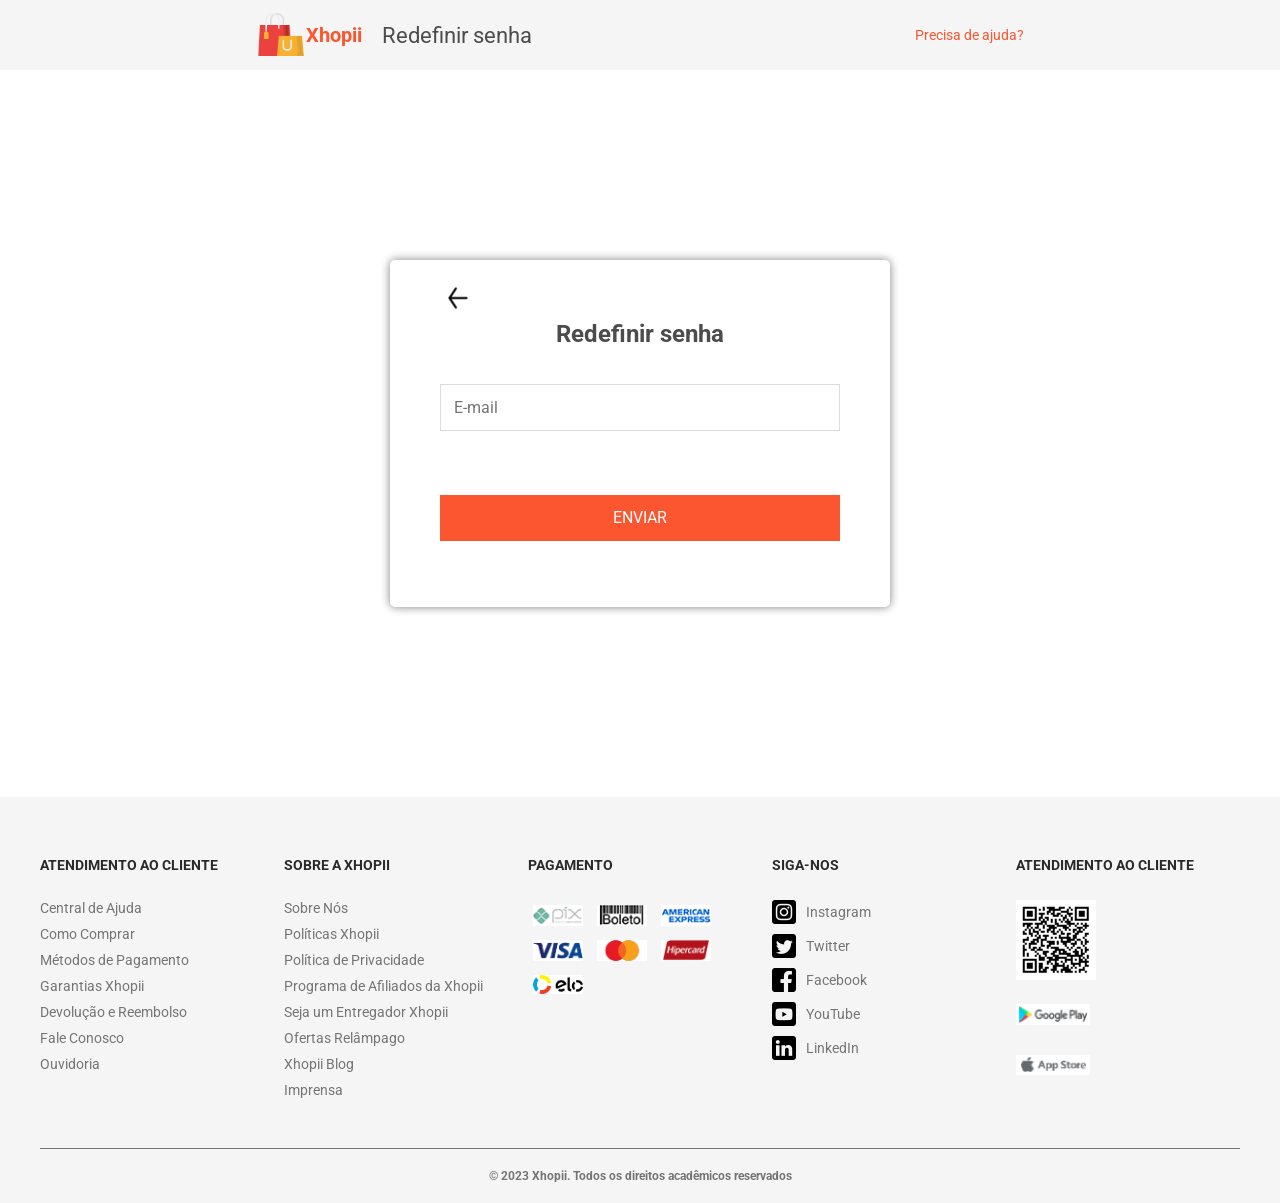
<file: view/redefinir-senha.html>
<!DOCTYPE html>
<html lang="pt-br">

<head>
    <meta charset="UTF-8">
    <title>Xhopii - Redefinir Senha</title>
    <link href='http://fonts.googleapis.com/css?family=Roboto' rel='stylesheet' type='text/css'>
    <link rel="stylesheet" href="../assets/style.css">
</head>

<body>
    <header class="header-cabecalho-index-e-redefinicao">
        <section class="cabecalho-index-e-redefinicao">
            <section class="logo">
                <img src="../assets/img/logo.png" alt="Logotipo Xhopii">
                <h1>Xhopii</h1>
                <h2>Redefinir senha</h2>
            </section>
            <a href="#" class="ajuda">Precisa de ajuda?</a>
        </section>
    </header>
    <main id="main-redefinir-senha">
        <section class="formulario">
            <a href="../index.html" class="voltar"><img src="../assets/img/seta-esquerda.png" alt="voltar"></a>
            <h2>Redefinir senha</h2>
            <form>
                <input type="text" placeholder="E-mail" name="e-mail">
                <a class="botoes-entrar" href="../view/home.html">ENVIAR</a>
            </form>
        </section>
    </main>
    <footer>
        <section class="secoes">
            <section class="secao-rodape">
                <h4>ATENDIMENTO AO CLIENTE</h4>
                <ul>
                    <li><a href="#">Central de Ajuda</a></li>
                    <li><a href="#">Como Comprar</a></li>
                    <li><a href="#">Métodos de Pagamento</a></li>
                    <li><a href="#">Garantias Xhopii</a></li>
                    <li><a href="#">Devolução e Reembolso</a></li>
                    <li><a href="#">Fale Conosco</a></li>
                    <li><a href="#">Ouvidoria</a></li>
                </ul>
            </section>
            <section class="secao-rodape">
                <h4>SOBRE A XHOPII</h4>
                <ul>
                    <li><a href="#">Sobre Nós</a></li>
                    <li><a href="#">Políticas Xhopii</a></li>
                    <li><a href="#">Política de Privacidade</a></li>
                    <li><a href="#">Programa de Afiliados da Xhopii</a></li>
                    <li><a href="#">Seja um Entregador Xhopii</a></li>
                    <li><a href="#">Ofertas Relâmpago</a></li>
                    <li><a href="#">Xhopii Blog</a></li>
                    <li><a href="#">Imprensa</a></li>
                </ul>
            </section>
            <section class="secao-rodape">
                <h4>PAGAMENTO</h4>
                <section class="icones-pagamento">
                    <img src="../assets/img/pix.png" alt="Pix">
                    <img src="../assets/img/boleto.png" alt="Boleto">
                    <img src="../assets/img/american-express.png" alt="American Express">
                    <img src="../assets/img/visa.png" alt="Visa">
                    <img src="../assets/img/mastercard.png" alt="Mastercard">
                    <img src="../assets/img/hipercard.png" alt="Hipercard">
                    <img src="../assets/img/elo.png" alt="Elo">
                </section>
            </section>
            <section class="secao-rodape">
                <h4>SIGA-NOS</h4>
                <ul class="links-sociais">
                    <li><a href="#"><img src="../assets/img/instagram.png" alt="Instagram"> Instagram</a></li>
                    <li><a href="#"><img src="../assets/img/twitter.png" alt="Twitter"> Twitter</a></li>
                    <li><a href="#"><img src="../assets/img/facebook.png" alt="Facebook"> Facebook</a></li>
                    <li><a href="#"><img src="../assets/img/youtube.png" alt="YouTube"> YouTube</a></li>
                    <li><a href="#"><img src="../assets/img/linkedin.png" alt="LinkedIn"> LinkedIn</a></li>
                </ul>
            </section>
            <section class="secao-rodape">
                <h4>ATENDIMENTO AO CLIENTE</h4>
                <img src="../assets/img/qr-code.png" alt="QR Code">
                <ul class="icones-lojas">
                    <li><a href="#"><img src="../assets/img/google-play.png" alt="Google Play"></a></li>
                    <li><a href="#"><img src="../assets/img/app-store.png" alt="App Store"></a></li>
                </ul>
            </section>
        </section>
        <p class="copyright">© 2023 Xhopii. Todos os direitos acadêmicos reservados</p>
    </footer>
</body>

</html>
</file>
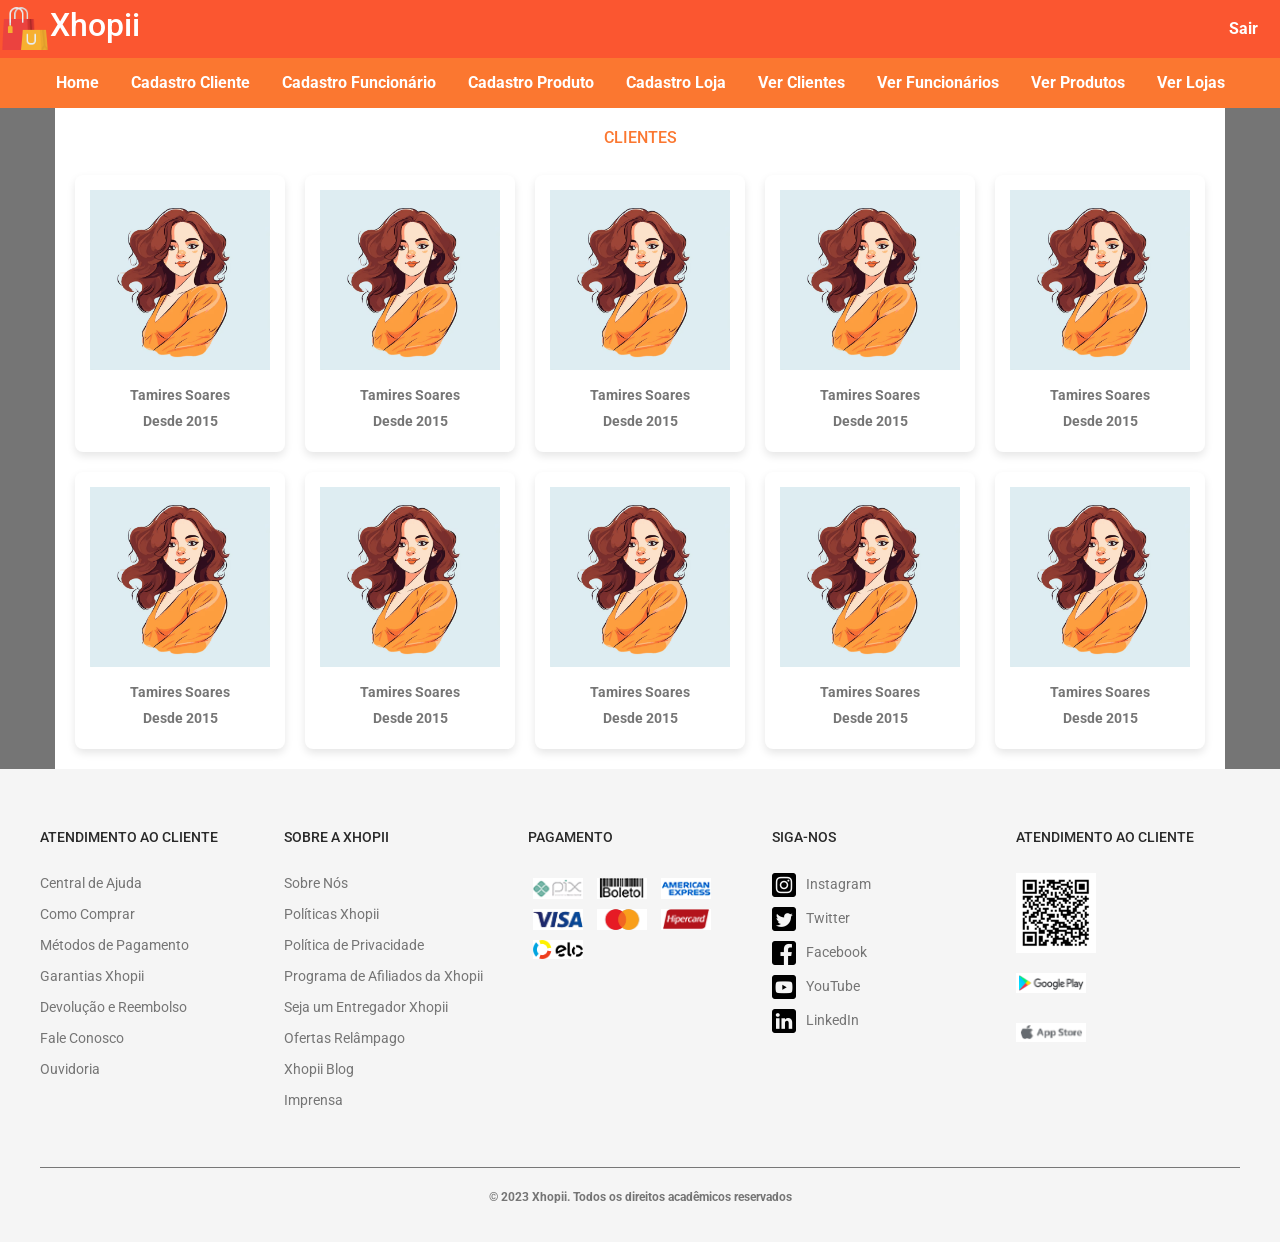
<file: view/ver-clientes.html>
<!DOCTYPE html>
<html lang="pt-br">

<head>
    <meta charset="UTF-8">
    <title>Xhopii - Ver Clientes</title>
    <link href='http://fonts.googleapis.com/css?family=Roboto' rel='stylesheet' type='text/css'>
    <link href="https://cdn.jsdelivr.net/npm/bootstrap@5.3.3/dist/css/bootstrap.min.css" rel="stylesheet"
        integrity="sha384-QWTKZyjpPEjISv5WaRU9OFeRpok6YctnYmDr5pNlyT2bRjXh0JMhjY6hW+ALEwIH" crossorigin="anonymous">
    <link rel="stylesheet" href="../assets/style.css">
    <script type="text/javascript" src="../assets/script.js"></script>
</head>

<body>
    <header>
        <section class="conteiner-header">
            <section class="logo">
                <img src="../assets/img/logo.png" alt="Logotipo Xhopii">
                <h1>Xhopii</h1>
            </section>
            <a href="../index.html">Sair</a>
        </section>
    </header>
    <nav>
        <a href="../view/home.html">Home</a>
        <a href="../view/cadastro-cliente.html">Cadastro Cliente</a>
        <a href="../view/cadastro-funcionario.html">Cadastro Funcionário</a>
        <a href="../view/cadastro-produto.html">Cadastro Produto</a>
        <a href="../view/cadastro-loja.html">Cadastro Loja</a>
        <a href="../view/ver-clientes.html">Ver Clientes</a>
        <a href="../view/ver-funcionarios.html">Ver Funcionários</a>
        <a href="../view/ver-produtos.html">Ver Produtos</a>
        <a href="../view/ver-lojas.html">Ver Lojas</a>
    </nav>
    <main class="main-telas-de-visualizar">
        <section class="secao-clientes">
            <h6>CLIENTES</h6>
            <section class="grid-container">
                <a href="#" class="cliente">
                    <img src="../assets/img/clientes.png" alt="Tamires Soares">
                    <p>Tamires Soares </p>
                    <p>Desde 2015</p>
                </a>
                <a href="#" class="cliente">
                    <img src="../assets/img/clientes.png" alt="Tamires Soares">
                    <p>Tamires Soares </p>
                    <p>Desde 2015</p>
                </a>
                <a href="#" class="cliente">
                    <img src="../assets/img/clientes.png" alt="Tamires Soares">
                    <p>Tamires Soares </p>
                    <p>Desde 2015</p>
                </a>
                <a href="#" class="cliente">
                    <img src="../assets/img/clientes.png" alt="Tamires Soares">
                    <p>Tamires Soares </p>
                    <p>Desde 2015</p>
                </a>
                <a href="#" class="cliente">
                    <img src="../assets/img/clientes.png" alt="Tamires Soares">
                    <p>Tamires Soares </p>
                    <p>Desde 2015</p>
                </a>
                <a href="#" class="cliente">
                    <img src="../assets/img/clientes.png" alt="Tamires Soares">
                    <p>Tamires Soares </p>
                    <p>Desde 2015</p>
                </a>
                <a href="#" class="cliente">
                    <img src="../assets/img/clientes.png" alt="Tamires Soares">
                    <p>Tamires Soares </p>
                    <p>Desde 2015</p>
                </a>
                <a href="#" class="cliente">
                    <img src="../assets/img/clientes.png" alt="Tamires Soares">
                    <p>Tamires Soares </p>
                    <p>Desde 2015</p>
                </a>
                <a href="#" class="cliente">
                    <img src="../assets/img/clientes.png" alt="Tamires Soares">
                    <p>Tamires Soares </p>
                    <p>Desde 2015</p>
                </a>
                <a href="#" class="cliente">
                    <img src="../assets/img/clientes.png" alt="Tamires Soares">
                    <p>Tamires Soares </p>
                    <p>Desde 2015</p>
                </a>
            </section>
        </section>
    </main>
    <footer>
        <section class="secoes">
            <section class="secao-rodape">
                <h4>ATENDIMENTO AO CLIENTE</h4>
                <ul>
                    <li><a href="#">Central de Ajuda</a></li>
                    <li><a href="#">Como Comprar</a></li>
                    <li><a href="#">Métodos de Pagamento</a></li>
                    <li><a href="#">Garantias Xhopii</a></li>
                    <li><a href="#">Devolução e Reembolso</a></li>
                    <li><a href="#">Fale Conosco</a></li>
                    <li><a href="#">Ouvidoria</a></li>
                </ul>
            </section>
            <section class="secao-rodape">
                <h4>SOBRE A XHOPII</h4>
                <ul>
                    <li><a href="#">Sobre Nós</a></li>
                    <li><a href="#">Políticas Xhopii</a></li>
                    <li><a href="#">Política de Privacidade</a></li>
                    <li><a href="#">Programa de Afiliados da Xhopii</a></li>
                    <li><a href="#">Seja um Entregador Xhopii</a></li>
                    <li><a href="#">Ofertas Relâmpago</a></li>
                    <li><a href="#">Xhopii Blog</a></li>
                    <li><a href="#">Imprensa</a></li>
                </ul>
            </section>
            <section class="secao-rodape">
                <h4>PAGAMENTO</h4>
                <section class="icones-pagamento">
                    <img src="../assets/img/pix.png" alt="Pix">
                    <img src="../assets/img/boleto.png" alt="Boleto">
                    <img src="../assets/img/american-express.png" alt="American Express">
                    <img src="../assets/img/visa.png" alt="Visa">
                    <img src="../assets/img/mastercard.png" alt="Mastercard">
                    <img src="../assets/img/hipercard.png" alt="Hipercard">
                    <img src="../assets/img/elo.png" alt="Elo">
                </section>
            </section>
            <section class="secao-rodape">
                <h4>SIGA-NOS</h4>
                <ul class="links-sociais">
                    <li><a href="#"><img src="../assets/img/instagram.png" alt="Instagram"> Instagram</a></li>
                    <li><a href="#"><img src="../assets/img/twitter.png" alt="Twitter"> Twitter</a></li>
                    <li><a href="#"><img src="../assets/img/facebook.png" alt="Facebook"> Facebook</a></li>
                    <li><a href="#"><img src="../assets/img/youtube.png" alt="YouTube"> YouTube</a></li>
                    <li><a href="#"><img src="../assets/img/linkedin.png" alt="LinkedIn"> LinkedIn</a></li>
                </ul>
            </section>
            <section class="secao-rodape">
                <h4>ATENDIMENTO AO CLIENTE</h4>
                <img src="../assets/img/qr-code.png" alt="QR Code">
                <ul class="icones-lojas">
                    <li><a href="#"><img src="../assets/img/google-play.png" alt="Google Play"></a></li>
                    <li><a href="#"><img src="../assets/img/app-store.png" alt="App Store"></a></li>
                </ul>
            </section>
        </section>
        <p class="copyright">© 2023 Xhopii. Todos os direitos acadêmicos reservados</p>
    </footer>
    <script src="https://cdn.jsdelivr.net/npm/bootstrap@5.3.3/dist/js/bootstrap.bundle.min.js"
        integrity="sha384-YvpcrYf0tY3lHB60NNkmXc5s9fDVZLESaAA55NDzOxhy9GkcIdslK1eN7N6jIeHz"
        crossorigin="anonymous"></script>
</body>

</html>
</file>
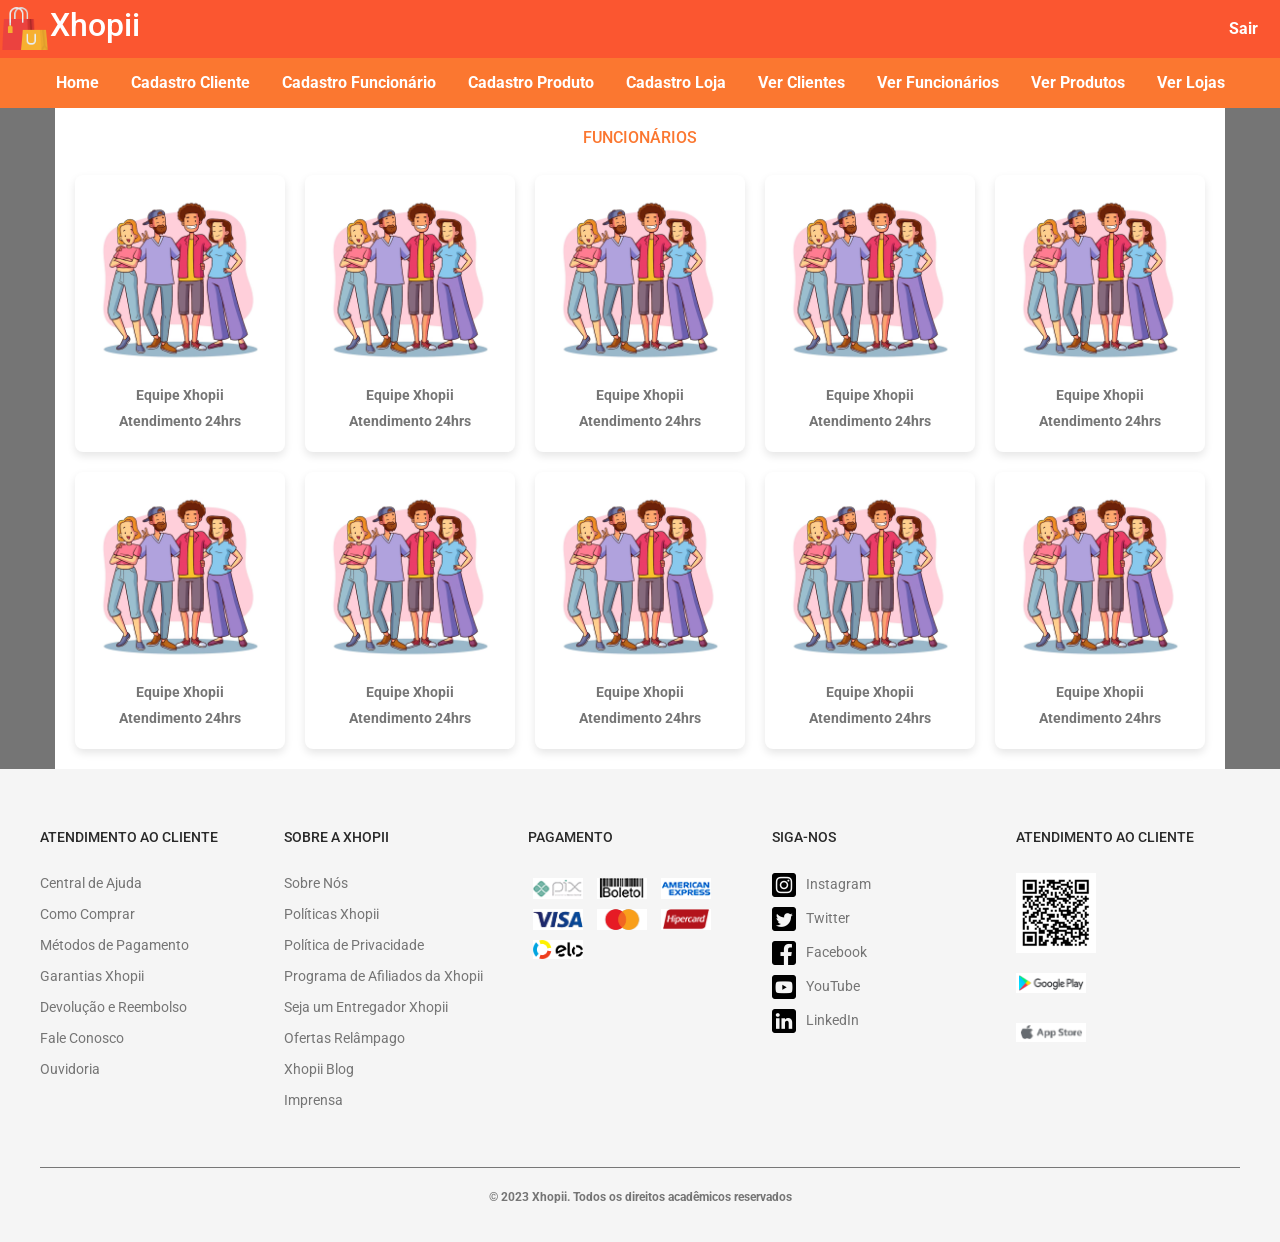
<file: view/ver-funcionarios.html>
<!DOCTYPE html>
<html lang="pt-br">

<head>
    <meta charset="UTF-8">
    <title>Xhopii - Ver Funcionários</title>
    <link href='http://fonts.googleapis.com/css?family=Roboto' rel='stylesheet' type='text/css'>
    <link href="https://cdn.jsdelivr.net/npm/bootstrap@5.3.3/dist/css/bootstrap.min.css" rel="stylesheet"
        integrity="sha384-QWTKZyjpPEjISv5WaRU9OFeRpok6YctnYmDr5pNlyT2bRjXh0JMhjY6hW+ALEwIH" crossorigin="anonymous">
    <link rel="stylesheet" href="../assets/style.css">
    <script type="text/javascript" src="../assets/script.js"></script>
</head>

<body>
    <header>
        <section class="conteiner-header">
            <section class="logo">
                <img src="../assets/img/logo.png" alt="Logotipo Xhopii">
                <h1>Xhopii</h1>
            </section>
            <a href="../index.html">Sair</a>
        </section>
    </header>
    <nav>
        <a href="../view/home.html">Home</a>
        <a href="../view/cadastro-cliente.html">Cadastro Cliente</a>
        <a href="../view/cadastro-funcionario.html">Cadastro Funcionário</a>
        <a href="../view/cadastro-produto.html">Cadastro Produto</a>
        <a href="../view/cadastro-loja.html">Cadastro Loja</a>
        <a href="../view/ver-clientes.html">Ver Clientes</a>
        <a href="../view/ver-funcionarios.html">Ver Funcionários</a>
        <a href="../view/ver-produtos.html">Ver Produtos</a>
        <a href="../view/ver-lojas.html">Ver Lojas</a>
    </nav>
    <main class="main-telas-de-visualizar">
        <section class="secao-funcionarios">
            <h6>FUNCIONÁRIOS</h6>
            <section class="grid-container">
                <a href="#" class="funcionario">
                    <img src="../assets/img/funcionarios.png" alt="Equipe Xhopii">
                    <p>Equipe Xhopii</p>
                    <p>Atendimento 24hrs</p>
                </a>
                <a href="#" class="funcionario">
                    <img src="../assets/img/funcionarios.png" alt="Equipe Xhopii">
                    <p>Equipe Xhopii</p>
                    <p>Atendimento 24hrs</p>
                </a>
                <a href="#" class="funcionario">
                    <img src="../assets/img/funcionarios.png" alt="Equipe Xhopii">
                    <p>Equipe Xhopii</p>
                    <p>Atendimento 24hrs</p>
                </a>
                <a href="#" class="funcionario">
                    <img src="../assets/img/funcionarios.png" alt="Equipe Xhopii">
                    <p>Equipe Xhopii</p>
                    <p>Atendimento 24hrs</p>
                </a>
                <a href="#" class="funcionario">
                    <img src="../assets/img/funcionarios.png" alt="Equipe Xhopii">
                    <p>Equipe Xhopii</p>
                    <p>Atendimento 24hrs</p>
                </a>
                <a href="#" class="funcionario">
                    <img src="../assets/img/funcionarios.png" alt="Equipe Xhopii">
                    <p>Equipe Xhopii</p>
                    <p>Atendimento 24hrs</p>
                </a>
                <a href="#" class="funcionario">
                    <img src="../assets/img/funcionarios.png" alt="Equipe Xhopii">
                    <p>Equipe Xhopii</p>
                    <p>Atendimento 24hrs</p>
                </a>
                <a href="#" class="funcionario">
                    <img src="../assets/img/funcionarios.png" alt="Equipe Xhopii">
                    <p>Equipe Xhopii</p>
                    <p>Atendimento 24hrs</p>
                </a>
                <a href="#" class="funcionario">
                    <img src="../assets/img/funcionarios.png" alt="Equipe Xhopii">
                    <p>Equipe Xhopii</p>
                    <p>Atendimento 24hrs</p>
                </a>
                <a href="#" class="funcionario">
                    <img src="../assets/img/funcionarios.png" alt="Equipe Xhopii">
                    <p>Equipe Xhopii</p>
                    <p>Atendimento 24hrs</p>
                </a>
            </section>
        </section>
    </main>
    <footer>
        <section class="secoes">
            <section class="secao-rodape">
                <h4>ATENDIMENTO AO CLIENTE</h4>
                <ul>
                    <li><a href="#">Central de Ajuda</a></li>
                    <li><a href="#">Como Comprar</a></li>
                    <li><a href="#">Métodos de Pagamento</a></li>
                    <li><a href="#">Garantias Xhopii</a></li>
                    <li><a href="#">Devolução e Reembolso</a></li>
                    <li><a href="#">Fale Conosco</a></li>
                    <li><a href="#">Ouvidoria</a></li>
                </ul>
            </section>
            <section class="secao-rodape">
                <h4>SOBRE A XHOPII</h4>
                <ul>
                    <li><a href="#">Sobre Nós</a></li>
                    <li><a href="#">Políticas Xhopii</a></li>
                    <li><a href="#">Política de Privacidade</a></li>
                    <li><a href="#">Programa de Afiliados da Xhopii</a></li>
                    <li><a href="#">Seja um Entregador Xhopii</a></li>
                    <li><a href="#">Ofertas Relâmpago</a></li>
                    <li><a href="#">Xhopii Blog</a></li>
                    <li><a href="#">Imprensa</a></li>
                </ul>
            </section>
            <section class="secao-rodape">
                <h4>PAGAMENTO</h4>
                <section class="icones-pagamento">
                    <img src="../assets/img/pix.png" alt="Pix">
                    <img src="../assets/img/boleto.png" alt="Boleto">
                    <img src="../assets/img/american-express.png" alt="American Express">
                    <img src="../assets/img/visa.png" alt="Visa">
                    <img src="../assets/img/mastercard.png" alt="Mastercard">
                    <img src="../assets/img/hipercard.png" alt="Hipercard">
                    <img src="../assets/img/elo.png" alt="Elo">
                </section>
            </section>
            <section class="secao-rodape">
                <h4>SIGA-NOS</h4>
                <ul class="links-sociais">
                    <li><a href="#"><img src="../assets/img/instagram.png" alt="Instagram"> Instagram</a></li>
                    <li><a href="#"><img src="../assets/img/twitter.png" alt="Twitter"> Twitter</a></li>
                    <li><a href="#"><img src="../assets/img/facebook.png" alt="Facebook"> Facebook</a></li>
                    <li><a href="#"><img src="../assets/img/youtube.png" alt="YouTube"> YouTube</a></li>
                    <li><a href="#"><img src="../assets/img/linkedin.png" alt="LinkedIn"> LinkedIn</a></li>
                </ul>
            </section>
            <section class="secao-rodape">
                <h4>ATENDIMENTO AO CLIENTE</h4>
                <img src="../assets/img/qr-code.png" alt="QR Code">
                <ul class="icones-lojas">
                    <li><a href="#"><img src="../assets/img/google-play.png" alt="Google Play"></a></li>
                    <li><a href="#"><img src="../assets/img/app-store.png" alt="App Store"></a></li>
                </ul>
            </section>
        </section>
        <p class="copyright">© 2023 Xhopii. Todos os direitos acadêmicos reservados</p>
    </footer>
    <script src="https://cdn.jsdelivr.net/npm/bootstrap@5.3.3/dist/js/bootstrap.bundle.min.js"
        integrity="sha384-YvpcrYf0tY3lHB60NNkmXc5s9fDVZLESaAA55NDzOxhy9GkcIdslK1eN7N6jIeHz"
        crossorigin="anonymous"></script>
</body>

</html>
</file>
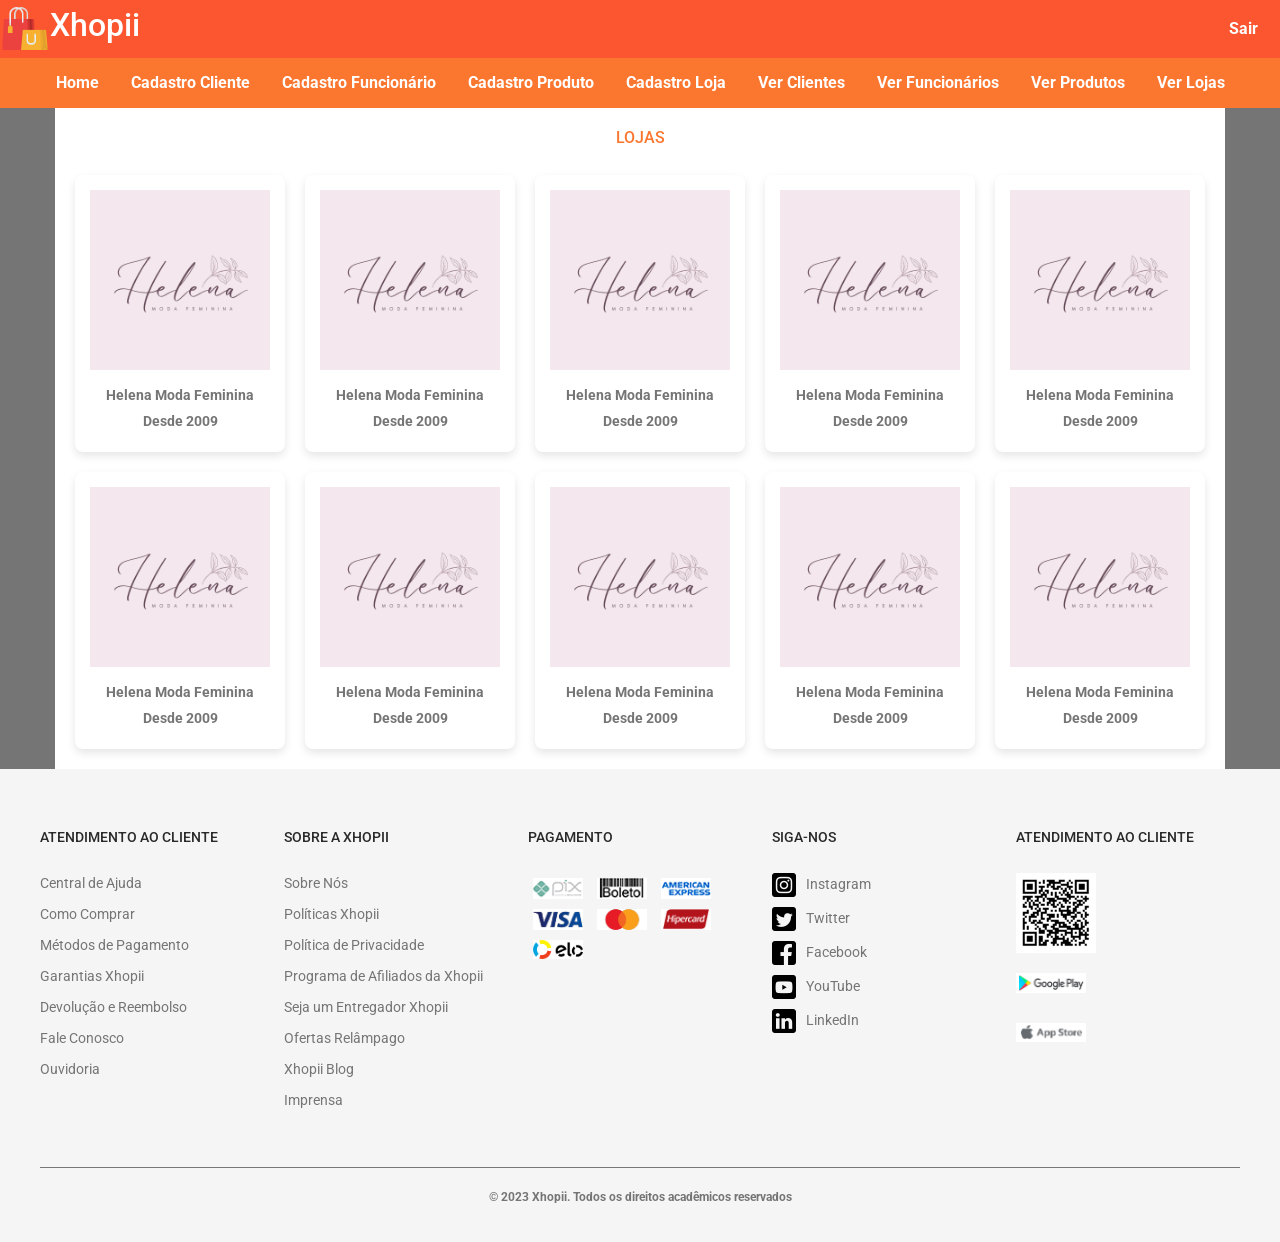
<file: view/ver-lojas.html>
<!DOCTYPE html>
<html lang="pt-br">

<head>
    <meta charset="UTF-8">
    <title>Xhopii - Ver Lojas</title>
    <link href='http://fonts.googleapis.com/css?family=Roboto' rel='stylesheet' type='text/css'>
    <link href="https://cdn.jsdelivr.net/npm/bootstrap@5.3.3/dist/css/bootstrap.min.css" rel="stylesheet"
        integrity="sha384-QWTKZyjpPEjISv5WaRU9OFeRpok6YctnYmDr5pNlyT2bRjXh0JMhjY6hW+ALEwIH" crossorigin="anonymous">
    <link rel="stylesheet" href="../assets/style.css">
    <script type="text/javascript" src="../assets/script.js"></script>
</head>

<body>
    <header>
        <section class="conteiner-header">
            <section class="logo">
                <img src="../assets/img/logo.png" alt="Logotipo Xhopii">
                <h1>Xhopii</h1>
            </section>
            <a href="../index.html">Sair</a>
        </section>
    </header>
    <nav>
        <a href="../view/home.html">Home</a>
        <a href="../view/cadastro-cliente.html">Cadastro Cliente</a>
        <a href="../view/cadastro-funcionario.html">Cadastro Funcionário</a>
        <a href="../view/cadastro-produto.html">Cadastro Produto</a>
        <a href="../view/cadastro-loja.html">Cadastro Loja</a>
        <a href="../view/ver-clientes.html">Ver Clientes</a>
        <a href="../view/ver-funcionarios.html">Ver Funcionários</a>
        <a href="../view/ver-produtos.html">Ver Produtos</a>
        <a href="../view/ver-lojas.html">Ver Lojas</a>
    </nav>
    <main class="main-telas-de-visualizar">
        <section class="secao-lojas">
            <h6>LOJAS</h6>
            <section class="grid-container">
                <a href="#" class="loja">
                    <img src="../assets/img/lojas.png" alt="Helena Moda Feminina">
                    <p>Helena Moda Feminina</p>
                    <p>Desde 2009</p>
                </a>
                <a href="#" class="loja">
                    <img src="../assets/img/lojas.png" alt="Helena Moda Feminina">
                    <p>Helena Moda Feminina</p>
                    <p>Desde 2009</p>
                </a>
                <a href="#" class="loja">
                    <img src="../assets/img/lojas.png" alt="Helena Moda Feminina">
                    <p>Helena Moda Feminina</p>
                    <p>Desde 2009</p>
                </a>
                <a href="#" class="loja">
                    <img src="../assets/img/lojas.png" alt="Helena Moda Feminina">
                    <p>Helena Moda Feminina</p>
                    <p>Desde 2009</p>
                </a>
                <a href="#" class="loja">
                    <img src="../assets/img/lojas.png" alt="Helena Moda Feminina">
                    <p>Helena Moda Feminina</p>
                    <p>Desde 2009</p>
                </a>
                <a href="#" class="loja">
                    <img src="../assets/img/lojas.png" alt="Helena Moda Feminina">
                    <p>Helena Moda Feminina</p>
                    <p>Desde 2009</p>
                </a>
                <a href="#" class="loja">
                    <img src="../assets/img/lojas.png" alt="Helena Moda Feminina">
                    <p>Helena Moda Feminina</p>
                    <p>Desde 2009</p>
                </a>
                <a href="#" class="loja">
                    <img src="../assets/img/lojas.png" alt="Helena Moda Feminina">
                    <p>Helena Moda Feminina</p>
                    <p>Desde 2009</p>
                </a>
                <a href="#" class="loja">
                    <img src="../assets/img/lojas.png" alt="Helena Moda Feminina">
                    <p>Helena Moda Feminina</p>
                    <p>Desde 2009</p>
                </a>
                <a href="#" class="loja">
                    <img src="../assets/img/lojas.png" alt="Helena Moda Feminina">
                    <p>Helena Moda Feminina</p>
                    <p>Desde 2009</p>
                </a>
            </section>
        </section>
    </main>
    <footer>
        <section class="secoes">
            <section class="secao-rodape">
                <h4>ATENDIMENTO AO CLIENTE</h4>
                <ul>
                    <li><a href="#">Central de Ajuda</a></li>
                    <li><a href="#">Como Comprar</a></li>
                    <li><a href="#">Métodos de Pagamento</a></li>
                    <li><a href="#">Garantias Xhopii</a></li>
                    <li><a href="#">Devolução e Reembolso</a></li>
                    <li><a href="#">Fale Conosco</a></li>
                    <li><a href="#">Ouvidoria</a></li>
                </ul>
            </section>
            <section class="secao-rodape">
                <h4>SOBRE A XHOPII</h4>
                <ul>
                    <li><a href="#">Sobre Nós</a></li>
                    <li><a href="#">Políticas Xhopii</a></li>
                    <li><a href="#">Política de Privacidade</a></li>
                    <li><a href="#">Programa de Afiliados da Xhopii</a></li>
                    <li><a href="#">Seja um Entregador Xhopii</a></li>
                    <li><a href="#">Ofertas Relâmpago</a></li>
                    <li><a href="#">Xhopii Blog</a></li>
                    <li><a href="#">Imprensa</a></li>
                </ul>
            </section>
            <section class="secao-rodape">
                <h4>PAGAMENTO</h4>
                <section class="icones-pagamento">
                    <img src="../assets/img/pix.png" alt="Pix">
                    <img src="../assets/img/boleto.png" alt="Boleto">
                    <img src="../assets/img/american-express.png" alt="American Express">
                    <img src="../assets/img/visa.png" alt="Visa">
                    <img src="../assets/img/mastercard.png" alt="Mastercard">
                    <img src="../assets/img/hipercard.png" alt="Hipercard">
                    <img src="../assets/img/elo.png" alt="Elo">
                </section>
            </section>
            <section class="secao-rodape">
                <h4>SIGA-NOS</h4>
                <ul class="links-sociais">
                    <li><a href="#"><img src="../assets/img/instagram.png" alt="Instagram"> Instagram</a></li>
                    <li><a href="#"><img src="../assets/img/twitter.png" alt="Twitter"> Twitter</a></li>
                    <li><a href="#"><img src="../assets/img/facebook.png" alt="Facebook"> Facebook</a></li>
                    <li><a href="#"><img src="../assets/img/youtube.png" alt="YouTube"> YouTube</a></li>
                    <li><a href="#"><img src="../assets/img/linkedin.png" alt="LinkedIn"> LinkedIn</a></li>
                </ul>
            </section>
            <section class="secao-rodape">
                <h4>ATENDIMENTO AO CLIENTE</h4>
                <img src="../assets/img/qr-code.png" alt="QR Code">
                <ul class="icones-lojas">
                    <li><a href="#"><img src="../assets/img/google-play.png" alt="Google Play"></a></li>
                    <li><a href="#"><img src="../assets/img/app-store.png" alt="App Store"></a></li>
                </ul>
            </section>
        </section>
        <p class="copyright">© 2023 Xhopii. Todos os direitos acadêmicos reservados</p>
    </footer>
    <script src="https://cdn.jsdelivr.net/npm/bootstrap@5.3.3/dist/js/bootstrap.bundle.min.js"
        integrity="sha384-YvpcrYf0tY3lHB60NNkmXc5s9fDVZLESaAA55NDzOxhy9GkcIdslK1eN7N6jIeHz"
        crossorigin="anonymous"></script>
</body>

</html>
</file>
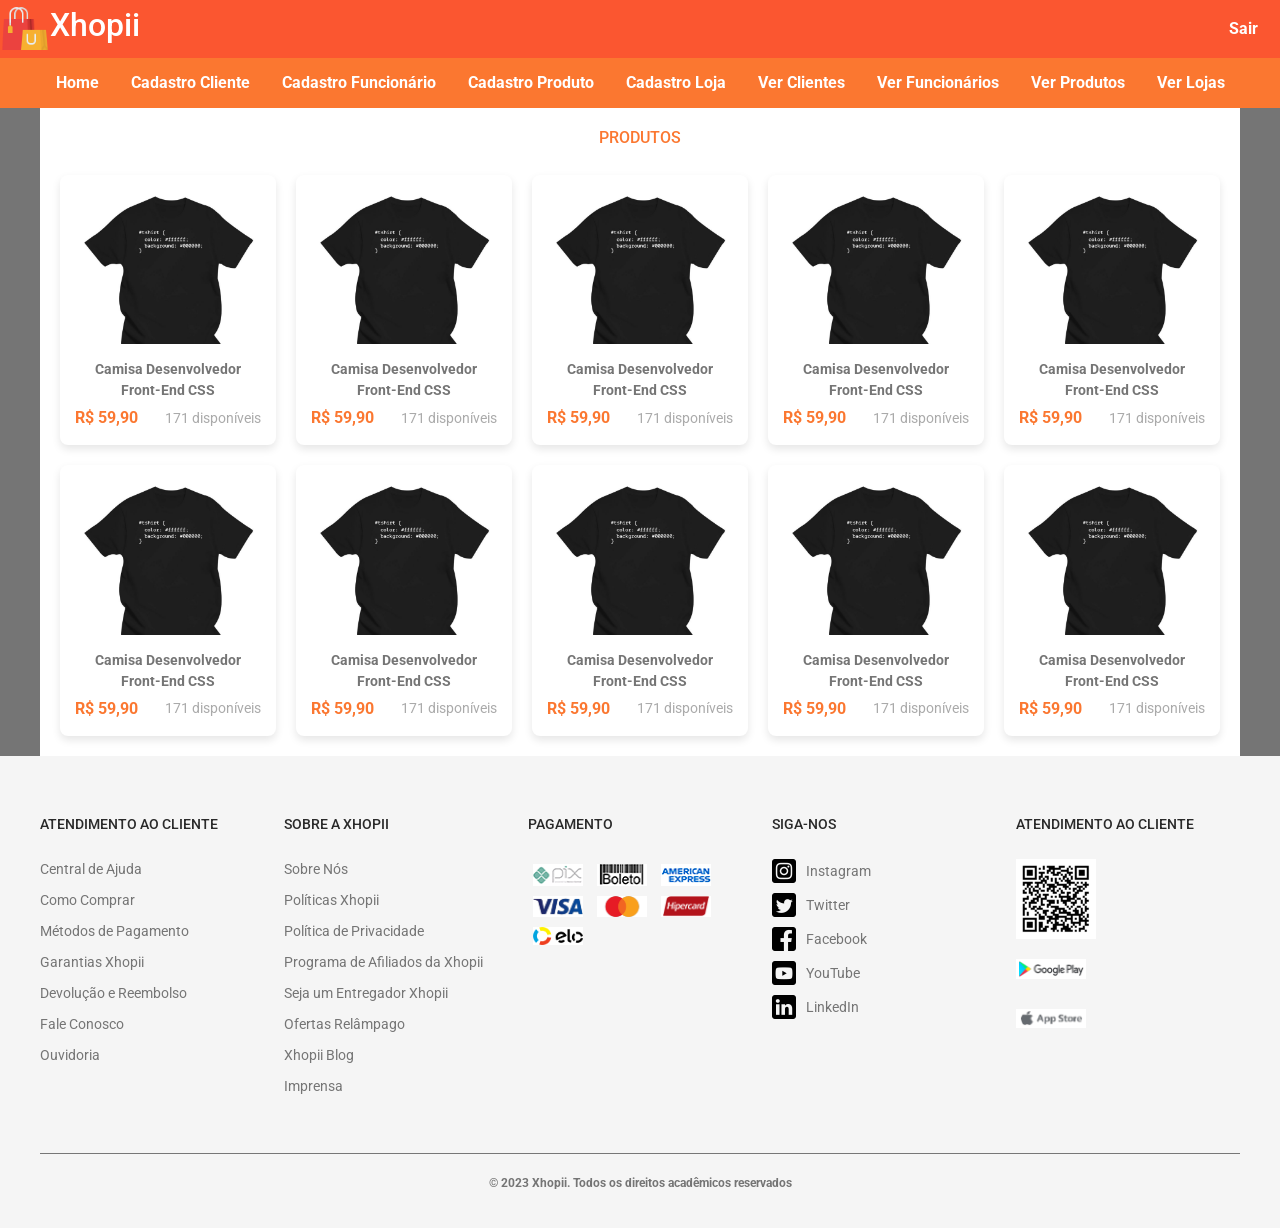
<file: view/ver-produtos.html>
<!DOCTYPE html>
<html lang="pt-br">

<head>
    <meta charset="UTF-8">
    <title>Xhopii - Ver Produtos</title>
    <link href='http://fonts.googleapis.com/css?family=Roboto' rel='stylesheet' type='text/css'>
    <link href="https://cdn.jsdelivr.net/npm/bootstrap@5.3.3/dist/css/bootstrap.min.css" rel="stylesheet"
        integrity="sha384-QWTKZyjpPEjISv5WaRU9OFeRpok6YctnYmDr5pNlyT2bRjXh0JMhjY6hW+ALEwIH" crossorigin="anonymous">
    <link rel="stylesheet" href="../assets/style.css">
    <script type="text/javascript" src="../assets/script.js"></script>
</head>

<body>
    <header>
        <section class="conteiner-header">
            <section class="logo">
                <img src="../assets/img/logo.png" alt="Logotipo Xhopii">
                <h1>Xhopii</h1>
            </section>
            <a href="../index.html">Sair</a>
        </section>
    </header>
    <nav>
        <a href="../view/home.html">Home</a>
        <a href="../view/cadastro-cliente.html">Cadastro Cliente</a>
        <a href="../view/cadastro-funcionario.html">Cadastro Funcionário</a>
        <a href="../view/cadastro-produto.html">Cadastro Produto</a>
        <a href="../view/cadastro-loja.html">Cadastro Loja</a>
        <a href="../view/ver-clientes.html">Ver Clientes</a>
        <a href="../view/ver-funcionarios.html">Ver Funcionários</a>
        <a href="../view/ver-produtos.html">Ver Produtos</a>
        <a href="../view/ver-lojas.html">Ver Lojas</a>
    </nav>
    <main class="main-telas-de-visualizar">
        <section class="secao-produtos">
            <h6>PRODUTOS</h6>
            <section class="grid-container">
                <a href="./visualizar-produto.html" class="produto">
                    <img src="../assets/img/produto1.png" alt="Camisa Desenvolvedor Front-End CSS">
                    <p>Camisa Desenvolvedor Front-End CSS</p>
                    <div class="info-produto">
                        <span class="preco">R$ 59,90</span>
                        <span class="disponivel">171 disponíveis</span>
                    </div>
                </a>
                <a href="./visualizar-produto.html" class="produto">
                    <img src="../assets/img/produto1.png" alt="Camisa Desenvolvedor Front-End CSS">
                    <p>Camisa Desenvolvedor Front-End CSS</p>
                    <div class="info-produto">
                        <span class="preco">R$ 59,90</span>
                        <span class="disponivel">171 disponíveis</span>
                    </div>
                </a>
                <a href="./visualizar-produto.html" class="produto">
                    <img src="../assets/img/produto1.png" alt="Camisa Desenvolvedor Front-End CSS">
                    <p>Camisa Desenvolvedor Front-End CSS</p>
                    <div class="info-produto">
                        <span class="preco">R$ 59,90</span>
                        <span class="disponivel">171 disponíveis</span>
                    </div>
                </a>
                <a href="./visualizar-produto.html" class="produto">
                    <img src="../assets/img/produto1.png" alt="Camisa Desenvolvedor Front-End CSS">
                    <p>Camisa Desenvolvedor Front-End CSS</p>
                    <div class="info-produto">
                        <span class="preco">R$ 59,90</span>
                        <span class="disponivel">171 disponíveis</span>
                    </div>
                </a>
                <a href="./visualizar-produto.html" class="produto">
                    <img src="../assets/img/produto1.png" alt="Camisa Desenvolvedor Front-End CSS">
                    <p>Camisa Desenvolvedor Front-End CSS</p>
                    <div class="info-produto">
                        <span class="preco">R$ 59,90</span>
                        <span class="disponivel">171 disponíveis</span>
                    </div>
                </a>
                <a href="./visualizar-produto.html" class="produto">
                    <img src="../assets/img/produto1.png" alt="Camisa Desenvolvedor Front-End CSS">
                    <p>Camisa Desenvolvedor Front-End CSS</p>
                    <div class="info-produto">
                        <span class="preco">R$ 59,90</span>
                        <span class="disponivel">171 disponíveis</span>
                    </div>
                </a>
                <a href="./visualizar-produto.html" class="produto">
                    <img src="../assets/img/produto1.png" alt="Camisa Desenvolvedor Front-End CSS">
                    <p>Camisa Desenvolvedor Front-End CSS</p>
                    <div class="info-produto">
                        <span class="preco">R$ 59,90</span>
                        <span class="disponivel">171 disponíveis</span>
                    </div>
                </a>
                <a href="./visualizar-produto.html" class="produto">
                    <img src="../assets/img/produto1.png" alt="Camisa Desenvolvedor Front-End CSS">
                    <p>Camisa Desenvolvedor Front-End CSS</p>
                    <div class="info-produto">
                        <span class="preco">R$ 59,90</span>
                        <span class="disponivel">171 disponíveis</span>
                    </div>
                </a>
                <a href="./visualizar-produto.html" class="produto">
                    <img src="../assets/img/produto1.png" alt="Camisa Desenvolvedor Front-End CSS">
                    <p>Camisa Desenvolvedor Front-End CSS</p>
                    <div class="info-produto">
                        <span class="preco">R$ 59,90</span>
                        <span class="disponivel">171 disponíveis</span>
                    </div>
                </a>
                <a href="./visualizar-produto.html" class="produto">
                    <img src="../assets/img/produto1.png" alt="Camisa Desenvolvedor Front-End CSS">
                    <p>Camisa Desenvolvedor Front-End CSS</p>
                    <div class="info-produto">
                        <span class="preco">R$ 59,90</span>
                        <span class="disponivel">171 disponíveis</span>
                    </div>
                </a>
            </section>
        </section>
    </main>
    <footer>
        <section class="secoes">
            <section class="secao-rodape">
                <h4>ATENDIMENTO AO CLIENTE</h4>
                <ul>
                    <li><a href="#">Central de Ajuda</a></li>
                    <li><a href="#">Como Comprar</a></li>
                    <li><a href="#">Métodos de Pagamento</a></li>
                    <li><a href="#">Garantias Xhopii</a></li>
                    <li><a href="#">Devolução e Reembolso</a></li>
                    <li><a href="#">Fale Conosco</a></li>
                    <li><a href="#">Ouvidoria</a></li>
                </ul>
            </section>
            <section class="secao-rodape">
                <h4>SOBRE A XHOPII</h4>
                <ul>
                    <li><a href="#">Sobre Nós</a></li>
                    <li><a href="#">Políticas Xhopii</a></li>
                    <li><a href="#">Política de Privacidade</a></li>
                    <li><a href="#">Programa de Afiliados da Xhopii</a></li>
                    <li><a href="#">Seja um Entregador Xhopii</a></li>
                    <li><a href="#">Ofertas Relâmpago</a></li>
                    <li><a href="#">Xhopii Blog</a></li>
                    <li><a href="#">Imprensa</a></li>
                </ul>
            </section>
            <section class="secao-rodape">
                <h4>PAGAMENTO</h4>
                <section class="icones-pagamento">
                    <img src="../assets/img/pix.png" alt="Pix">
                    <img src="../assets/img/boleto.png" alt="Boleto">
                    <img src="../assets/img/american-express.png" alt="American Express">
                    <img src="../assets/img/visa.png" alt="Visa">
                    <img src="../assets/img/mastercard.png" alt="Mastercard">
                    <img src="../assets/img/hipercard.png" alt="Hipercard">
                    <img src="../assets/img/elo.png" alt="Elo">
                </section>
            </section>
            <section class="secao-rodape">
                <h4>SIGA-NOS</h4>
                <ul class="links-sociais">
                    <li><a href="#"><img src="../assets/img/instagram.png" alt="Instagram"> Instagram</a></li>
                    <li><a href="#"><img src="../assets/img/twitter.png" alt="Twitter"> Twitter</a></li>
                    <li><a href="#"><img src="../assets/img/facebook.png" alt="Facebook"> Facebook</a></li>
                    <li><a href="#"><img src="../assets/img/youtube.png" alt="YouTube"> YouTube</a></li>
                    <li><a href="#"><img src="../assets/img/linkedin.png" alt="LinkedIn"> LinkedIn</a></li>
                </ul>
            </section>
            <section class="secao-rodape">
                <h4>ATENDIMENTO AO CLIENTE</h4>
                <img src="../assets/img/qr-code.png" alt="QR Code">
                <ul class="icones-lojas">
                    <li><a href="#"><img src="../assets/img/google-play.png" alt="Google Play"></a></li>
                    <li><a href="#"><img src="../assets/img/app-store.png" alt="App Store"></a></li>
                </ul>
            </section>
        </section>
        <p class="copyright">© 2023 Xhopii. Todos os direitos acadêmicos reservados</p>
    </footer>
    <script src="https://cdn.jsdelivr.net/npm/bootstrap@5.3.3/dist/js/bootstrap.bundle.min.js"
        integrity="sha384-YvpcrYf0tY3lHB60NNkmXc5s9fDVZLESaAA55NDzOxhy9GkcIdslK1eN7N6jIeHz"
        crossorigin="anonymous"></script>
</body>

</html>
</file>
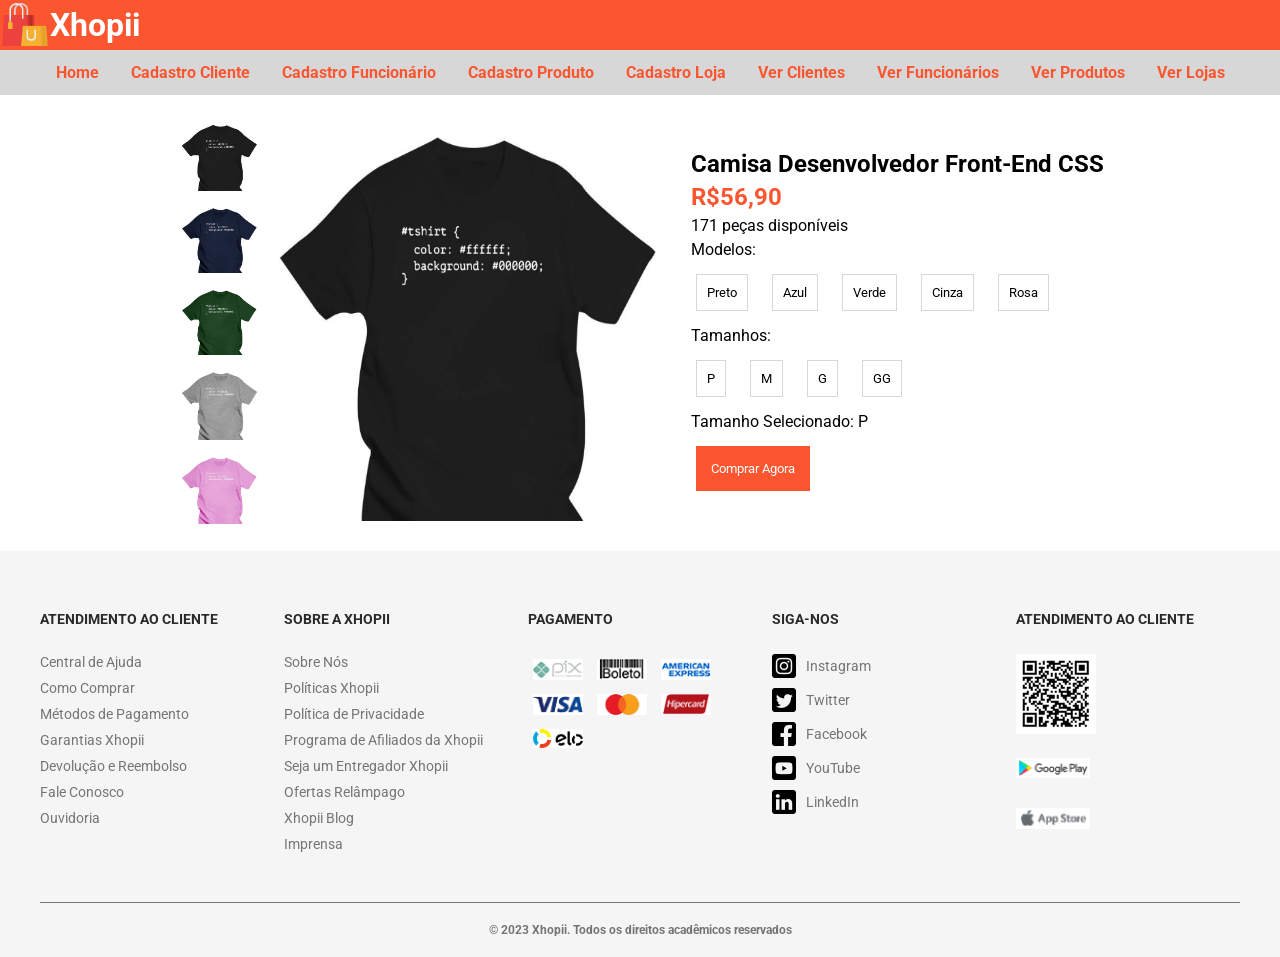
<file: view/visualizar-produto.html>
<!DOCTYPE html>
<html lang="pt-br">

<head>
    <meta charset="UTF-8">
    <title>Xhopii - Camisa Desenvolvedor Front-End CSS</title>
    <link href='http://fonts.googleapis.com/css?family=Roboto' rel='stylesheet' type='text/css'>
    <link rel="stylesheet" href="../assets/style.css">
    <script type="text/javascript" src="../assets/script.js"></script>
</head>

<body>
    <header>
        <section class="conteiner-header">
            <section class="logo">
                <img src="../assets/img/logo.png" alt="Logotipo Xhopii">
                <h1>Xhopii</h1>
            </section>
        </section>
    </header>
    <nav id="nav-visualizar-produto">
        <a href="../view/home.html">Home</a>
        <a href="../view/cadastro-cliente.html">Cadastro Cliente</a>
        <a href="../view/cadastro-funcionario.html">Cadastro Funcionário</a>
        <a href="../view/cadastro-produto.html">Cadastro Produto</a>
        <a href="../view/cadastro-loja.html">Cadastro Loja</a>
        <a href="../view/ver-clientes.html">Ver Clientes</a>
        <a href="../view/ver-funcionarios.html">Ver Funcionários</a>
        <a href="../view/ver-produtos.html">Ver Produtos</a>
        <a href="../view/ver-lojas.html">Ver Lojas</a>
    </nav>
    <main id="main-visualizar-produto">
        <section class="imagens">
            <img src="../assets/img/produto1.png" onclick="trocarImagem(this)">
            <img src="../assets/img/produto2.png" onclick="trocarImagem(this)">
            <img src="../assets/img/produto3.png" onclick="trocarImagem(this)">
            <img src="../assets/img/produto4.png" onclick="trocarImagem(this)">
            <img src="../assets/img/produto5.png" onclick="trocarImagem(this)">
        </section>
        <section class="produto-principal">
            <img id="imagemPrincipal" src="../assets/img/produto1.png">
        </section>
        <section class="informacoes">
            <h2>Camisa Desenvolvedor Front-End CSS</h2>
            <p id="precoProduto">R$56,90</p>
            <p id="qtdDisponivel">171 peças disponíveis</p>
            <p>Modelos:</p>
            <button class="botao" id="btnModeloPreto"
                onclick="mudarInformacoes(this, '../assets/img/produto1.png')">Preto</button>
            <button class="botao" id="btnModeloAzul"
                onclick="mudarInformacoes(this, '../assets/img/produto2.png')">Azul</button>
            <button class="botao" id="btnModeloVerde"
                onclick="mudarInformacoes(this, '../assets/img/produto3.png')">Verde</button>
            <button class="botao" id="btnModeloCinza"
                onclick="mudarInformacoes(this, '../assets/img/produto4.png')">Cinza</button>
            <button class="botao" id="btnModeloRosa"
                onclick="mudarInformacoes(this, '../assets/img/produto5.png')">Rosa</button>
            <p>Tamanhos:</p>
            <button class="botao" id="btnTamanhoP" onclick="mudarDisponivel(this)">P</button>
            <button class="botao" id="btnTamanhoM" onclick="mudarDisponivel(this)">M</button>
            <button class="botao" id="btnTamanhoG" onclick="mudarDisponivel(this)">G</button>
            <button class="botao" id="btnTamanhoGG" onclick="mudarDisponivel(this)">GG</button>
            <p id="tamanhoSelecionado">Tamanho Selecionado: P</p>
            <button class="botao" id="botaoComprar">Comprar Agora</button>
        </section>
    </main>
    <footer>
        <section class="secoes">
            <section class="secao-rodape">
                <h4>ATENDIMENTO AO CLIENTE</h4>
                <ul>
                    <li><a href="#">Central de Ajuda</a></li>
                    <li><a href="#">Como Comprar</a></li>
                    <li><a href="#">Métodos de Pagamento</a></li>
                    <li><a href="#">Garantias Xhopii</a></li>
                    <li><a href="#">Devolução e Reembolso</a></li>
                    <li><a href="#">Fale Conosco</a></li>
                    <li><a href="#">Ouvidoria</a></li>
                </ul>
            </section>
            <section class="secao-rodape">
                <h4>SOBRE A XHOPII</h4>
                <ul>
                    <li><a href="#">Sobre Nós</a></li>
                    <li><a href="#">Políticas Xhopii</a></li>
                    <li><a href="#">Política de Privacidade</a></li>
                    <li><a href="#">Programa de Afiliados da Xhopii</a></li>
                    <li><a href="#">Seja um Entregador Xhopii</a></li>
                    <li><a href="#">Ofertas Relâmpago</a></li>
                    <li><a href="#">Xhopii Blog</a></li>
                    <li><a href="#">Imprensa</a></li>
                </ul>
            </section>
            <section class="secao-rodape">
                <h4>PAGAMENTO</h4>
                <section class="icones-pagamento">
                    <img src="../assets/img/pix.png" alt="Pix">
                    <img src="../assets/img/boleto.png" alt="Boleto">
                    <img src="../assets/img/american-express.png" alt="American Express">
                    <img src="../assets/img/visa.png" alt="Visa">
                    <img src="../assets/img/mastercard.png" alt="Mastercard">
                    <img src="../assets/img/hipercard.png" alt="Hipercard">
                    <img src="../assets/img/elo.png" alt="Elo">
                </section>
            </section>
            <section class="secao-rodape">
                <h4>SIGA-NOS</h4>
                <ul class="links-sociais">
                    <li><a href="#"><img src="../assets/img/instagram.png" alt="Instagram"> Instagram</a></li>
                    <li><a href="#"><img src="../assets/img/twitter.png" alt="Twitter"> Twitter</a></li>
                    <li><a href="#"><img src="../assets/img/facebook.png" alt="Facebook"> Facebook</a></li>
                    <li><a href="#"><img src="../assets/img/youtube.png" alt="YouTube"> YouTube</a></li>
                    <li><a href="#"><img src="../assets/img/linkedin.png" alt="LinkedIn"> LinkedIn</a></li>
                </ul>
            </section>
            <section class="secao-rodape">
                <h4>ATENDIMENTO AO CLIENTE</h4>
                <img src="../assets/img/qr-code.png" alt="QR Code">
                <ul class="icones-lojas">
                    <li><a href="#"><img src="../assets/img/google-play.png" alt="Google Play"></a></li>
                    <li><a href="#"><img src="../assets/img/app-store.png" alt="App Store"></a></li>
                </ul>
            </section>
        </section>
        <p class="copyright">© 2023 Xhopii. Todos os direitos acadêmicos reservados</p>
    </footer>
</body>

</html>
</file>
<file: assets/style.css>
* {
    font-family: 'Roboto', Helvetica, Arial, sans-serif;
    margin: 0;
    padding: 0;
}
/*******************************************************************************************
Header-Universal
*******************************************************************************************/
header {
    align-items: center;
    background-color: rgb(251, 86, 48);
}

header .conteiner-header {
    display: flex;
    justify-content: space-between;
    width: 100%;
}

header .conteiner-header .logo {
    display: flex;
    align-items: center;
}

header .conteiner-header img {
    width: 50px;
    height: auto;
}

header .conteiner-header h1 {
    font-size: 2em;
    color: rgb(255, 255, 255);
}

header .conteiner-header a {
    margin: 5px;
    padding: 10px 15px;
    text-decoration: none;
    color: rgb(255, 255, 255);
    font-weight: bold;
    border: 2px solid transparent;
    border-radius: 5px;
    transition: all 0.3s ease-in-out;
}

header .conteiner-header a:hover {
    background-color: rgb(255, 255, 255);
    color: rgb(251, 86, 48);
    border: 2px solid rgb(255, 255, 255);
    box-shadow: 0px 0px 10px rgb(255, 255, 255);
}
/*******************************************************************************************
Fim->Header-Universal<-Fim
*******************************************************************************************/

/*//////////////////////////////////////////////////////////////////////////////////////////
Header-Index&Redefinir-Senha
//////////////////////////////////////////////////////////////////////////////////////////*/
.header-cabecalho-index-e-redefinicao {
    background-color: rgb(245, 245, 245);
    width: 100%;
    display: flex;
    align-items: center;
    justify-content: center;
    padding: 10px 0;
}

.header-cabecalho-index-e-redefinicao .cabecalho-index-e-redefinicao {
    width: 60%;
    display: flex;
    justify-content: space-between;
    align-items: center;
}

.header-cabecalho-index-e-redefinicao .cabecalho-index-e-redefinicao .logo {
    display: flex;
    align-items: center;
}

.header-cabecalho-index-e-redefinicao .cabecalho-index-e-redefinicao .logo img {
    width: 50px;
    height: auto;
}

.header-cabecalho-index-e-redefinicao .cabecalho-index-e-redefinicao .logo h1 {
    color: rgb(251, 86, 48);
    font-size: 20px;
}

.header-cabecalho-index-e-redefinicao .cabecalho-index-e-redefinicao .logo h2 {
    color: rgb(76, 76, 76);
    font-weight: normal;
    font-size: 22px;
    margin-left: 20px;
}

.header-cabecalho-index-e-redefinicao .cabecalho-index-e-redefinicao .ajuda {
    color: rgb(251, 86, 48);
    text-decoration-color: transparent;
    font-size: 14px;
    transition: all 0.3s ease-in-out;
}

.header-cabecalho-index-e-redefinicao .cabecalho-index-e-redefinicao .ajuda:hover {
    text-decoration-color: rgb(251, 86, 48);
}
/*//////////////////////////////////////////////////////////////////////////////////////////
Fim->Header-Index&Redefinir-Senha<-Fim
//////////////////////////////////////////////////////////////////////////////////////////*/

/*******************************************************************************************
Nav-Universal
*******************************************************************************************/
nav {
    background-color: rgb(251, 119, 48);
    padding: 5px;
    text-align: center;
}

nav a {
    display: inline-block;
    margin: 0;
    padding: 6px 12px;
    text-decoration: none;
    color: rgb(255, 255, 255);
    font-weight: bold;
    border: 2px solid transparent;
    border-radius: 5px;
    transition: all 0.3s ease-in-out;
}

nav a:hover {
    background-color: rgb(255, 255, 255);
    color: rgb(251, 86, 48);
    border: 2px solid rgb(255, 255, 255);
    box-shadow: 0px 0px 10px rgb(255, 255, 255);
}
/*******************************************************************************************
Fim->Nav-Universal<-Fim
*******************************************************************************************/

/*//////////////////////////////////////////////////////////////////////////////////////////
Nav-Visualizar-Produto
//////////////////////////////////////////////////////////////////////////////////////////*/
#nav-visualizar-produto {
    background-color: rgb(215, 215, 215);
}

#nav-visualizar-produto a {
    color: rgb(251, 86, 48);
}

#nav-visualizar-produto a:hover {
    background-color: rgb(251, 86, 48);
    color: rgb(255, 255, 255);
    border: 2px solid rgb(251, 86, 48);
    box-shadow: 0px 0px 10px rgb(251, 86, 48);
}
/*//////////////////////////////////////////////////////////////////////////////////////////
Fim->Nav-Visualizar-Produto<-Fim
//////////////////////////////////////////////////////////////////////////////////////////*/

/*******************************************************************************************
Main-Universal
*******************************************************************************************/
main {
    width: 100%;
    display: flex;
    flex-direction: column;
    align-items: center;
    justify-content: center;
    padding-top: 10px;
    padding-bottom: 10px;
    background-color: rgb(251, 86, 48);
}

main .formulario {
    background-color: rgb(255, 255, 255);
    padding: 20px 50px 50px 50px;
    margin: 20px 0;
    border-radius: 5px;
    width: 100%;
    max-width: 400px;
}

main .formulario h2 {
    text-align: center;
    margin-bottom: 1.5em;
    color: rgb(76, 76, 76);
    font-size: 1.5em;
}

main .formulario h3 {
    text-align: center;
    margin-bottom: 2em;
    color: rgb(251, 86, 48);
    font-size: 1.3em;
}

main .formulario form label {
    color: rgb(117, 117, 117);
}

main .formulario form input {
    width: 100%;
    padding: 0.8em;
    margin-bottom: 1em;
    border: 1px solid rgb(221, 221, 221);
    font-size: 1em;
    box-sizing: border-box;
    transition: all 0.3s ease-in-out;
}

main .formulario form input[type="text"],
main .formulario form input[type="password"] {
    margin-bottom: 4em;
}

main .formulario form input[type="submit"] {
    cursor: pointer;
    color: rgb(255, 255, 255);
    background-color: rgb(251, 86, 48);
}

main .formulario form .botoes-entrar {
    display: flex;
    justify-content: center;
    width: 100%;
    padding: 0.8em;
    margin-bottom: 1em;
    color: rgb(255, 255, 255);
    background-color: rgb(251, 86, 48);
    border: 1px solid transparent;
    text-decoration-color: none;
    font-size: 1em;
    box-sizing: border-box;
    transition: all 0.3s ease-in-out;
}

main .formulario form a:hover {
    text-decoration-color: rgb(255, 255, 255);
    border: 1px solid rgb(251, 86, 48);
    box-shadow: 0 0 5px rgb(251, 86, 48);
}

main .formulario form input[type="date"] {
    cursor: text;
}

main .formulario form input[type="date"]:hover {
    box-shadow: 0 0 10px rgb(251, 86, 48);
}

main .formulario form input[type="date"]::-webkit-calendar-picker-indicator {
    cursor: pointer;
    border: 2px solid transparent;
    transition: all 0.3s ease-in-out;
}

main .formulario form input[type="date"]::-webkit-calendar-picker-indicator:hover {
    border: 2px solid rgb(251, 86, 48);
    box-shadow: 0 0 10px rgb(251, 86, 48);
}

main .formulario form input[type="date"]::-webkit-calendar-picker-indicator {
    cursor: pointer;
}

main input[type="file"] {
    display: none;
}

main .formulario form .secao-upload-arquivo {
    display: flex;
    flex-direction: row;
    justify-content: space-around;
    align-items: center;
    margin-bottom: 3em;
}

main .formulario form .secao-upload-arquivo .label-upload-arquivo {
    background-color: rgb(255, 255, 255);
    border: 1px solid rgb(251, 86, 48);
    color: rgb(251, 86, 48);
    display: block;
    padding: 10px 20px;
    cursor: pointer;
    border-radius: 5px;
    text-align: center;
    transition: all 0.3s ease-in-out;
}

main .formulario form .secao-upload-arquivo .label-upload-arquivo:hover {
    background-color: rgb(251, 86, 48);
    color: rgb(255, 255, 255);
    box-shadow: 0 0 10px rgb(251, 86, 48);
}

main .formulario form input:focus {
    border-color: rgb(251, 86, 48);
    outline: none;
    box-shadow: 0 0 5px rgb(251, 86, 48);
}

main .formulario .links {
    display: flex;
    justify-content: space-between;
    margin-top: 10px;
    font-size: 12px;
}

main .formulario a {
    color: rgb(41, 105, 178);
    text-decoration-color: transparent;
    transition: all 0.2s ease-in-out;
}

main .formulario a:hover {
    text-decoration-color: rgb(41, 105, 178);
}

main .formulario p #link-cadastrar:hover {
    text-decoration-color: rgb(251, 86, 48);
}

main .separador {
    display: flex;
    align-items: center;
    justify-content: center;
    margin: 15px 0;
    font-size: 12px;
    color: rgb(117, 117, 117);
}

main .separador:before,
main .separador:after {
    content: "";
    flex: 1;
    height: 1px;
    background: rgb(204, 204, 204);
    margin: 0 5px;
}

main .login-social {
    display: flex;
    justify-content: space-between;
}

main .login-social button {
    display: flex;
    align-items: center;
    justify-content: center;
    width: 30%;
    padding: 8px;
    border: 1px solid rgb(204, 204, 204);
    background-color: rgb(255, 255, 255);
    color: rgb(0, 0, 0);
    font-size: 14px;
    border-radius: 5px;
    cursor: pointer;
    transition: all 0.3s ease-in-out;
}

main .login-social button:hover {
    border-color: rgb(251, 86, 48);
    box-shadow: 0 0 5px rgb(251, 86, 48);
}

main .login-social button img {
    width: 18px;
    margin-right: 5px;
}

main .cadastrar {
    text-align: center;
    margin-top: 15px;
    font-size: 1em;
    color: rgb(128, 128, 128);
}

main .cadastrar a {
    color: rgb(251, 86, 48);
}

main .secao-produtos .grid-container,
main .secao-lojas .grid-container,
main .secao-funcionarios .grid-container,
main .secao-clientes .grid-container {
    display: grid;
    grid-template-columns: repeat(auto-fill, minmax(200px, 1fr));
    gap: 20px;
    padding: 20px;
    justify-content: center;
    max-width: 1200px;
    margin: 0 auto;
}

main .secao-produtos .grid-container .produto,
main .secao-lojas .grid-container .loja,
main .secao-funcionarios .grid-container .funcionario,
main .secao-clientes .grid-container .cliente {
    background: white;
    border-radius: 8px;
    padding: 15px;
    text-align: center;
    box-shadow: 0px 4px 8px rgba(0, 0, 0, 0.1);
    text-decoration-color: transparent;
    transition: all 0.3s ease-in-out;
}

main .secao-produtos .grid-container .produto:hover,
main .secao-lojas .grid-container .loja:hover,
main .secao-funcionarios .grid-container .funcionario:hover,
main .secao-clientes .grid-container .cliente:hover {
    transform: translateY(-5px);
    text-decoration-color: rgb(251, 119, 48);
    box-shadow: 0px 4px 8px rgb(251, 119, 48);
}

main .secao-produtos .grid-container .produto img,
main .secao-lojas .grid-container .loja img,
main .secao-funcionarios .grid-container .funcionario img,
main .secao-clientes .grid-container .cliente img {
    width: 100%;
    max-width: 180px;
    height: auto;
    margin-bottom: 10px;
}

main .secao-produtos .grid-container .produto p,
main .secao-lojas .grid-container .loja p,
main .secao-funcionarios .grid-container .funcionario p,
main .secao-clientes .grid-container .cliente p {
    color: rgb(117, 117, 117);
    font-size: 14px;
    font-weight: bold;
    margin: 5px 0;
}

main .secao-produtos .grid-container .produto .info-produto {
    display: flex;
    justify-content: space-between;
    align-items: center;
    gap: 10px;
}

main .secao-produtos .grid-container .produto .info-produto .preco {
    color: rgb(251, 119, 48);
    font-size: 16px;
    font-weight: bold;
}

main .secao-produtos .grid-container .produto .info-produto .disponivel {
    font-size: 14px;
    color: rgb(170, 170, 170);
}

/*******************************************************************************************
Fim->Main-Universal<-Fim
*******************************************************************************************/

/*//////////////////////////////////////////////////////////////////////////////////////////
Main-Home
//////////////////////////////////////////////////////////////////////////////////////////*/
#main-home {
    background-color: rgb(255, 255, 255);
}

#main-home #carouselExampleIndicators {
    margin: 5vh 0;
}

#main-home .banner {
    width: 55vw;
    margin-bottom: 2vh;
}

#main-home h6 {
    color: rgb(251, 86, 48);
}

#main-home #separador-home {
    display: flex;
    margin: 15px 0;
    font-size: 12px;
    width: 75vw;
    background: rgb(251, 119, 48);
    ;
}

#main-home #separador-home:before,
#main-home #separador-home:after {
    content: "";
    flex: 1;
    height: 2px;
    background: rgb(251, 119, 48);
    ;
    margin: 0 5px;
}

/*//////////////////////////////////////////////////////////////////////////////////////////
Fim->Main-Home<-Fim
//////////////////////////////////////////////////////////////////////////////////////////*/

/*//////////////////////////////////////////////////////////////////////////////////////////
Main-Redefinir-Senha
//////////////////////////////////////////////////////////////////////////////////////////*/
#main-redefinir-senha {
    background-color: rgb(255, 255, 255);
}

#main-redefinir-senha .formulario {
    box-shadow: 0px 0px 10px rgb(128, 128, 128);
    margin: 20vh 0;
}

#main-redefinir-senha .formulario .voltar {
    position: sticky;
    top: 20px;
    left: 20px;
}

#main-redefinir-senha .formulario .voltar img {
    width: 34px;
    height: auto;
    border: 1px solid transparent;
    transition: all 0.3s ease-in-out;
}

#main-redefinir-senha .formulario .voltar img:hover {
    border-color: rgb(251, 86, 48);
    box-shadow: 0 0 5px rgb(251, 86, 48);
}

/*//////////////////////////////////////////////////////////////////////////////////////////
Fim->Main-Redefinir-Senha<-Fim
//////////////////////////////////////////////////////////////////////////////////////////*/

/*//////////////////////////////////////////////////////////////////////////////////////////
Main-Cadastro
//////////////////////////////////////////////////////////////////////////////////////////*/
.main-cadastro {
    background-color: rgb(195, 195, 195);
}

.main-cadastro .formulario {
    margin: 2vh 0;
}

.main-cadastro .formulario h2 {
    text-align: left;
    margin-bottom: 1.5em;
    color: rgb(251, 86, 48);
    font-size: 1.2em;
}

.main-cadastro .formulario form input {
    margin-bottom: 4em;
}

/*//////////////////////////////////////////////////////////////////////////////////////////
Fim->Main-Cadastro<-Fim
//////////////////////////////////////////////////////////////////////////////////////////*/

/*//////////////////////////////////////////////////////////////////////////////////////////
Main-Visualizar-Produto
//////////////////////////////////////////////////////////////////////////////////////////*/
#main-visualizar-produto {
    display: flex;
    flex-direction: row;
    padding: 20px;
    max-width: 1000px;
    margin: auto;
    background-color: rgb(255, 255, 255);
}

#main-visualizar-produto .imagens {
    display: flex;
    flex-direction: column;
    align-items: center;
}

#main-visualizar-produto .imagens img {
    width: 80px;
    margin: 5px;
    cursor: pointer;
    transition: all 0.3s ease-in-out;
    border: 2px solid transparent;
}

#main-visualizar-produto .imagens img:hover {
    border: 2px solid rgb(251, 86, 48);
    box-shadow: 0px 0px 10px rgb(251, 86, 48);
}

#main-visualizar-produto .produto-principal img {
    width: 400px;
    height: 400px;
}

#main-visualizar-produto .informacoes {
    padding-left: 20px;
}

#main-visualizar-produto .informacoes p,
main .informacoes h2 {
    margin: 5px;
}

#main-visualizar-produto .informacoes #precoProduto {
    color: rgb(251, 86, 48);
    font-size: 1.5em;
    font-weight: bold;
}

#main-visualizar-produto .informacoes .botao {
    margin: 10px;
    padding: 10px 10px;
    border: 1px solid rgb(215, 215, 215);
    background-color: rgb(255, 255, 255);
    cursor: pointer;
    transition: all 0.3s ease-in-out;
}

#main-visualizar-produto .informacoes .botao:hover {
    color: rgb(255, 255, 255);
    border: 1px solid rgb(251, 86, 48);
    background-color: rgb(251, 86, 48);
    box-shadow: 0px 0px 10px rgb(251, 86, 48);
}

#main-visualizar-produto .informacoes #botaoComprar {
    background-color: rgb(251, 86, 48);
    color: rgb(255, 255, 255);
    padding: 15px;
    border: none;
    cursor: pointer;
}

/*//////////////////////////////////////////////////////////////////////////////////////////
Fim->Main-Visualizar-Produto<-Fim
//////////////////////////////////////////////////////////////////////////////////////////*/

/*//////////////////////////////////////////////////////////////////////////////////////////
Main-Telas-de-Visualizar
//////////////////////////////////////////////////////////////////////////////////////////*/
.main-telas-de-visualizar {
    background-color: rgb(117, 117, 117);
    padding: 0;
}

.main-telas-de-visualizar .secao-produtos, 
.main-telas-de-visualizar .secao-lojas,
.main-telas-de-visualizar .secao-funcionarios,
.main-telas-de-visualizar .secao-clientes {
    background-color: rgb(255, 255, 255);
    padding-top: 20px;
}

.main-telas-de-visualizar .secao-produtos h6,
.main-telas-de-visualizar .secao-lojas h6,
.main-telas-de-visualizar .secao-funcionarios h6,
.main-telas-de-visualizar .secao-clientes h6 {
    color: rgb(251, 119, 48);
    text-align: center;
}

/*//////////////////////////////////////////////////////////////////////////////////////////
Fim->Main-Telas-de-Visualizar<-Fim
//////////////////////////////////////////////////////////////////////////////////////////*/

/*******************************************************************************************
Footer-Universal
*******************************************************************************************/
footer {
    background: rgb(245, 245, 245);
    padding: 20px 0;
    font-family: Arial, sans-serif;
    text-align: center;
}

footer .secoes {
    display: flex;
    justify-content: space-between;
    flex-wrap: wrap;
    max-width: 1200px;
    margin: auto;
    gap: 20px;
    border-bottom: 1px solid rgb(119, 119, 119);
}

footer .secoes .secao-rodape {
    flex: 1;
    padding: 40px 0;
    min-width: 200px;
    text-align: left;
}

footer .secoes .secao-rodape h4 {
    font-size: 14px;
    margin-bottom: 27px;
    color: rgb(42, 42, 42);
}

footer .secoes .secao-rodape ul {
    list-style: none;
    padding: 0;
}

footer .secoes .secao-rodape ul li {
    display: flex;
    align-items: center;
    margin: 10px 0;
}

footer .secoes .secao-rodape ul li a {
    text-decoration-color: transparent;
    color: rgb(117, 117, 117);
    font-size: 14px;
    display: flex;
    align-items: center;
    transition: all 0.2s ease-in-out;
}

footer .secoes .secao-rodape ul li a:hover {
    text-decoration-color: rgb(251, 86, 48);
}

footer .secoes .secao-rodape .icones-pagamento img {
    background-color: rgb(255, 255, 255);
    width: 50px;
    margin: 5px;
}

footer .secoes .secao-rodape .links-sociais li a img {
    width: 24px;
    margin-right: 10px;
}

footer .secoes .secao-rodape .icones-lojas li a img {
    background-color: rgb(255, 255, 255);
    border: 2px solid transparent;
    margin: 10px 0;
    width: 70px;
    transition: all 0.3s ease-in-out;
}

footer .secoes .secao-rodape .icones-lojas li a img:hover {
    border: 2px solid rgb(251, 86, 48);
    box-shadow: 0px 0px 10px rgb(251, 86, 48);
}

.copyright {
    display: flex;
    align-items: center;
    justify-content: center;
    font-size: 12px;
    font-weight: bold;
    color: rgb(117, 117, 117);
    margin-top: 20px;
}

/*******************************************************************************************
Fim->Footer-Universal<-Fim
*******************************************************************************************/
</file>
